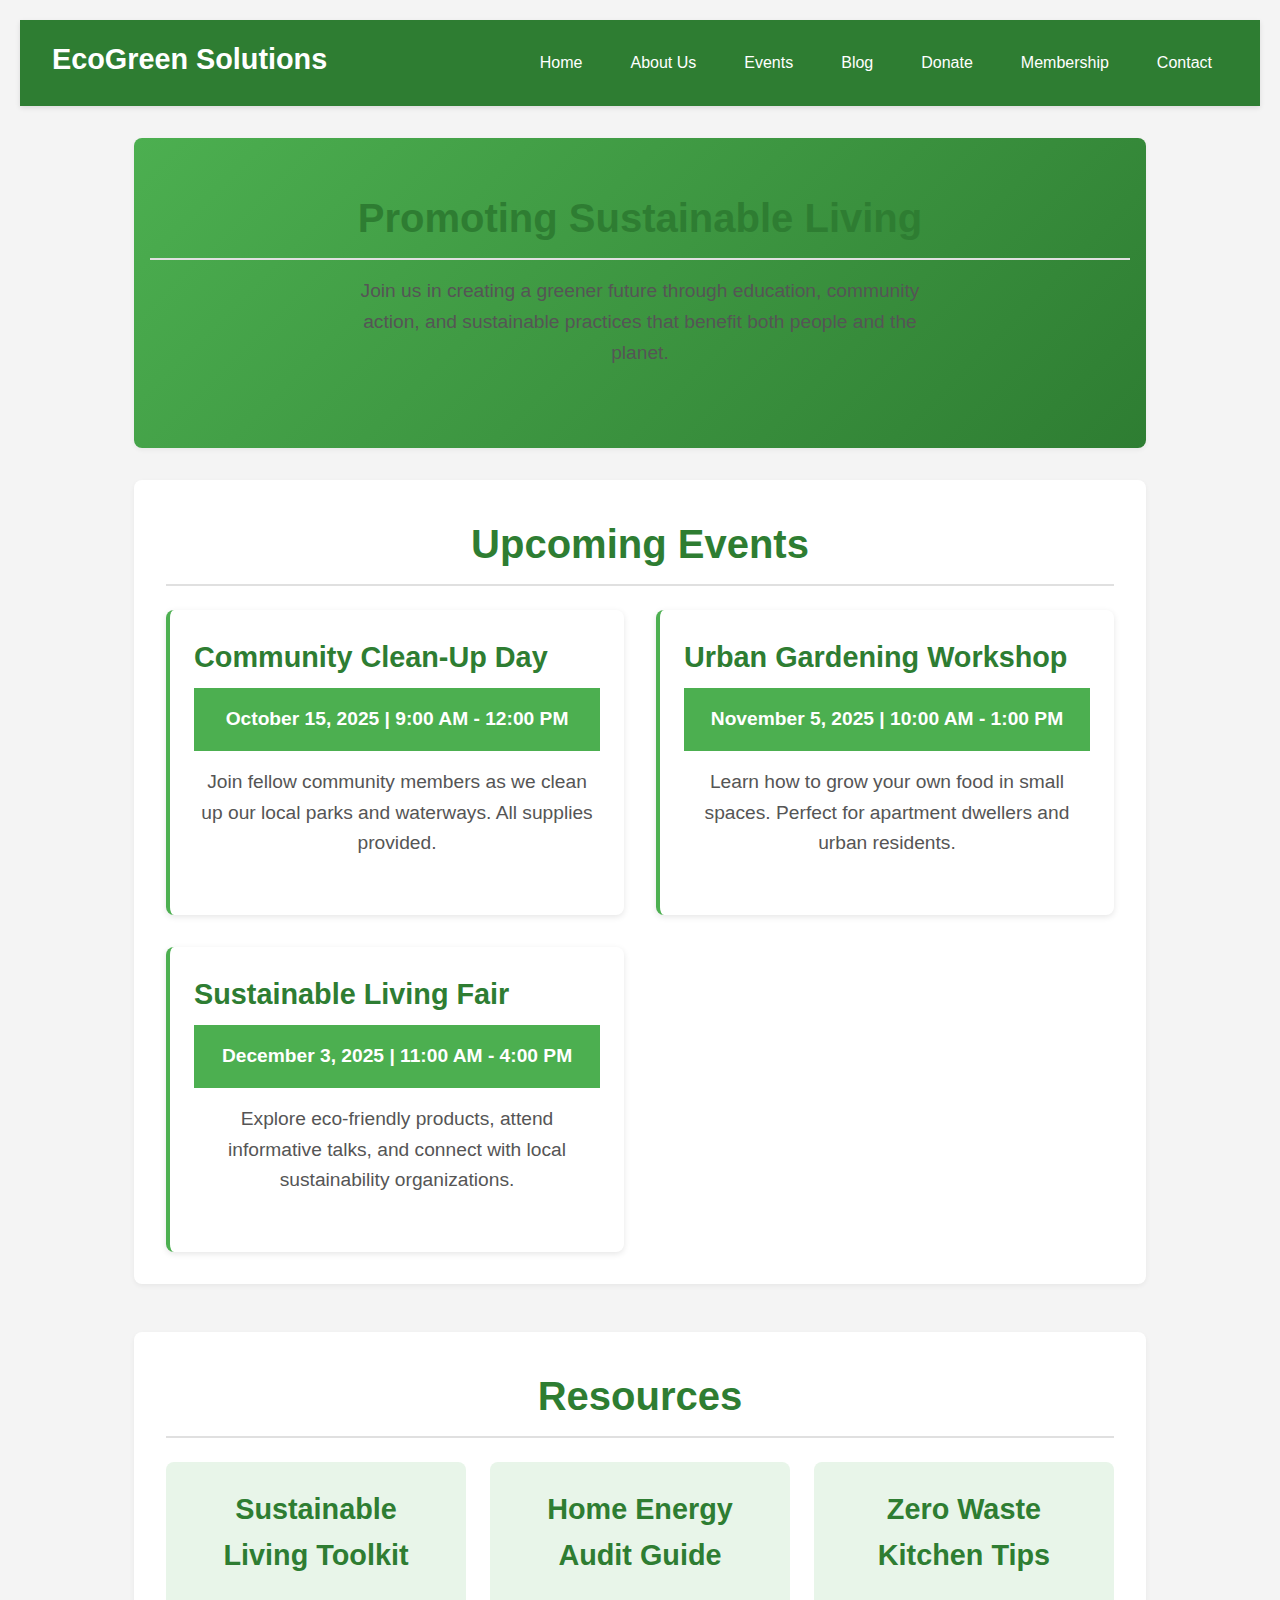
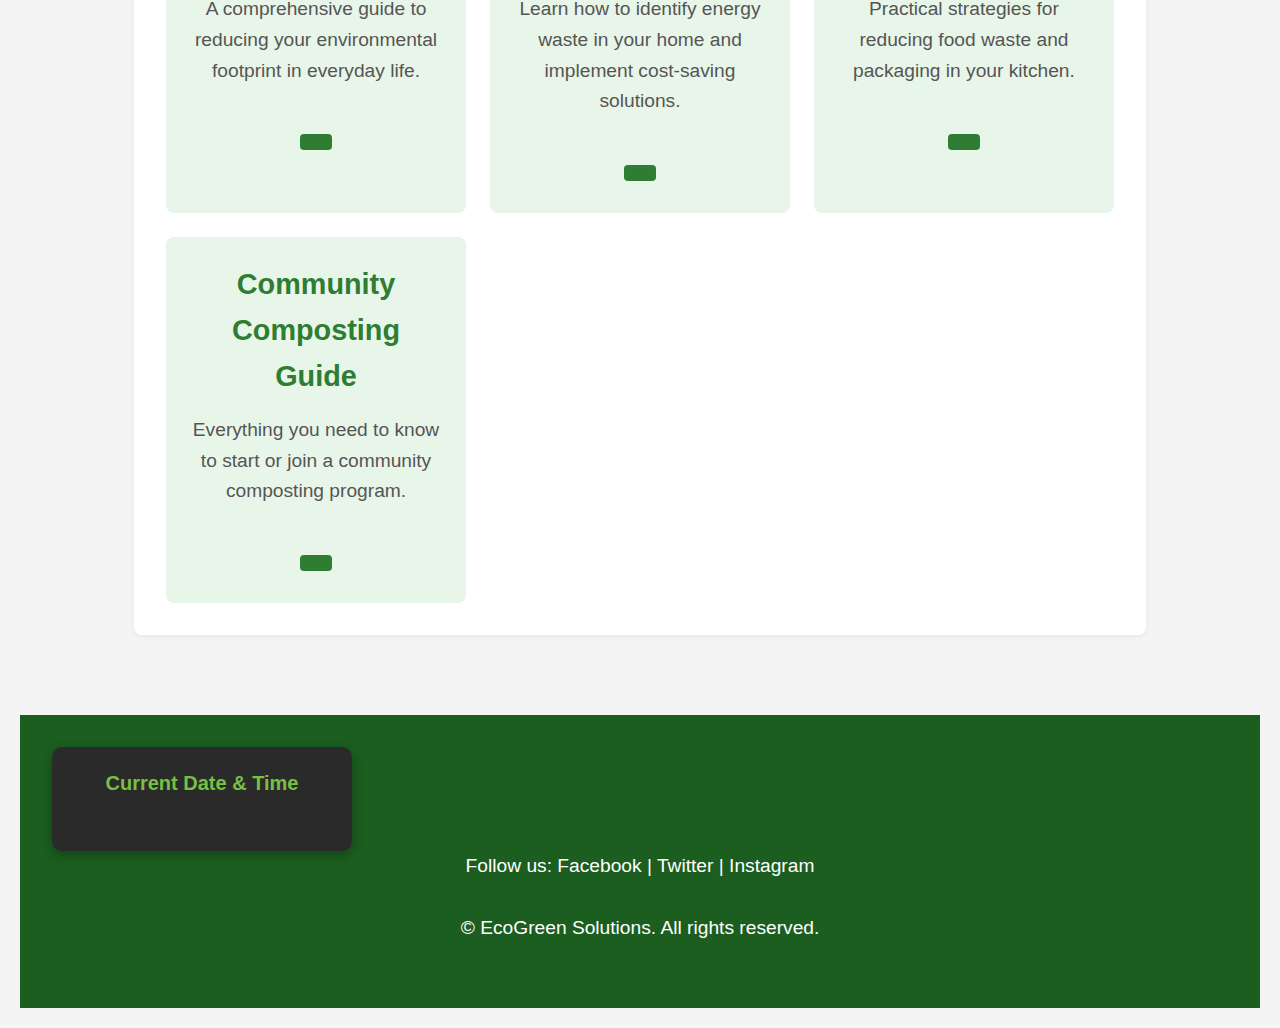
<file: index.html>
<!DOCTYPE html>
<html lang="en">
<head>
<meta charset="UTF-8">
<meta name="viewport" content="width=device-width, initial-scale=1.0">
<meta name="description" content="EcoGreen Solutions is dedicated to driving environmental sustainability and fostering community action.">
<meta name="keywords" content="EcoGreen, sustainability, environment, green energy, community, donate, membership">
<meta name="author" content="EcoGreen Solutions">
<title>EcoGreen Solutions </title>
<link rel="stylesheet" href="./css/style.css">
</head>
<body>
<header class="header">
    <h1>EcoGreen Solutions</h1>
                <nav class="nav-menu">
                <a href="index.html">Home</a>
                <a href="/pages/about.html">About Us</a>
                <a href="./page/events.html">Events</a>
                <a href="./page/blog.html">Blog</a>
                <a href="./page/donate.html">Donate</a>
                <a href="./page/membership.html">Membership</a>
                <a href="./page/contact.html">Contact</a>
</nav>
</header>
    
    <main>    
        <section class="hero">
            <h2>Promoting Sustainable Living</h2>
            <p>Join us in creating a greener future through education, community action, and sustainable practices that benefit both people and the planet.</p>
          
        </section>
        
        <section class="events">
            <h2>Upcoming Events</h2>
            <div class="event-list">
                <div class="event-card">
                    <h3>Community Clean-Up Day</h3>
                    <p class="event-date">October 15, 2025 | 9:00 AM - 12:00 PM</p>
                    <p>Join fellow community members as we clean up our local parks and waterways. All supplies provided.</p>
                </div>
                <div class="event-card">
                    <h3>Urban Gardening Workshop</h3>
                    <p class="event-date">November 5, 2025 | 10:00 AM - 1:00 PM</p>
                    <p>Learn how to grow your own food in small spaces. Perfect for apartment dwellers and urban residents.</p>
                </div>
                <div class="event-card">
                    <h3>Sustainable Living Fair</h3>
                    <p class="event-date">December 3, 2025 | 11:00 AM - 4:00 PM</p>
                    <p>Explore eco-friendly products, attend informative talks, and connect with local sustainability organizations.</p>
                </div>
            </div>
        </section>
        
        <section class="resources">
            <h2>Resources</h2>
            <div class="resource-list">
                <div class="resource-card">
                    <h3>Sustainable Living Toolkit</h3>
                    <p>A comprehensive guide to reducing your environmental footprint in everyday life.</p>
                    <a href="" class="resource-link"></a>
                </div>
                <div class="resource-card">
                    <h3>Home Energy Audit Guide</h3>
                    <p>Learn how to identify energy waste in your home and implement cost-saving solutions.</p>
                    <a href="#" class="resource-link"></a>
                </div>
                <div class="resource-card">
                    <h3>Zero Waste Kitchen Tips</h3>
                    <p>Practical strategies for reducing food waste and packaging in your kitchen.</p>
                    <a href="#" class="resource-link"></a>
                </div>
                <div class="resource-card">
                    <h3>Community Composting Guide</h3>
                    <p>Everything you need to know to start or join a community composting program.</p>
                    <a href="#" class="resource-link"></a>
                </div>
            </div>
        </section>

    </main>
    
<footer class="footer">
            <div class="contact-info">
        <div class="card time-card">
            <h3>Current Date & Time</h3>
            <p id="currentDateTime"></p>
        </div>
    </div>
    <p class="social-links">
        Follow us: 
        <a href="https://facebook.com" target="_blank" rel="noopener noreferrer">Facebook</a> | 
        <a href="https://twitter.com" target="_blank" rel="noopener noreferrer">Twitter</a> | 
        <a href="https://instagram.com" target="_blank" rel="noopener noreferrer">Instagram</a>
    </p>

    <p class="copyright">
        &copy; <span id="currentYear"></span> EcoGreen Solutions. All rights reserved.
    </p>
</footer>

    <script>

        // Tier selection functionality
        document.querySelectorAll('.tier-button').forEach(button => {
            button.addEventListener('click', function() {
                const tierCard = this.closest('.tier-card');
                const tierName = tierCard.querySelector('.tier-name').textContent;
                
                // Set the membership level in the form
                document.getElementById('membership-level').value = tierName.toLowerCase();
                
                // Scroll to the membership form
                document.querySelector('.membership-form-container').scrollIntoView({
                    behavior: 'smooth'
                });
            });
        });
        
        // FAQ toggle functionality
        document.querySelectorAll('.faq-question').forEach(question => {
            question.addEventListener('click', () => {
                const item = question.parentElement;
                item.classList.toggle('active');
                
                // Change the plus/minus icon
                const icon = question.querySelector('span');
                icon.textContent = item.classList.contains('active') ? '−' : '+';
            });
        });
        
        // Membership form submission
        document.querySelector('.membership-form').addEventListener('submit', function(e) {
            e.preventDefault();
            
            const name = document.getElementById('name').value;
            const email = document.getElementById('email').value;
            const level = document.getElementById('membership-level').options[document.getElementById('membership-level').selectedIndex].text;
            
            alert(`Thank you, ${name}! Your ${level} membership application has been received. A confirmation has been sent to ${email}.`);
            
            // Reset the form
            this.reset();
        });


        document.getElementByld('currentYear').txtContent= new Data().getFullYear();

    // Function to update current date and time
function updateDateTime() {
    const currentDateTime = document.getElementById("currentDateTime");
    const currentYear = document.getElementById("currentYear");
    
    const now = new Date();
    const formattedDate = now.toLocaleDateString();  // Format the date
    const formattedTime = now.toLocaleTimeString();  // Format the time
    const year = now.getFullYear();  // Get the current year
    
    // Set the content
    currentDateTime.textContent = formattedDate + " " + formattedTime;  // Combine date and time
    currentYear.textContent = year;
}

// Ensure the script runs after the DOM is loaded
document.addEventListener("DOMContentLoaded", function() {
    updateDateTime();  // Update date and time on page load
    setInterval(updateDateTime, 60000);  // Update every 60 seconds (1 minute)
});
    </script>
</body>
</html>
</file>
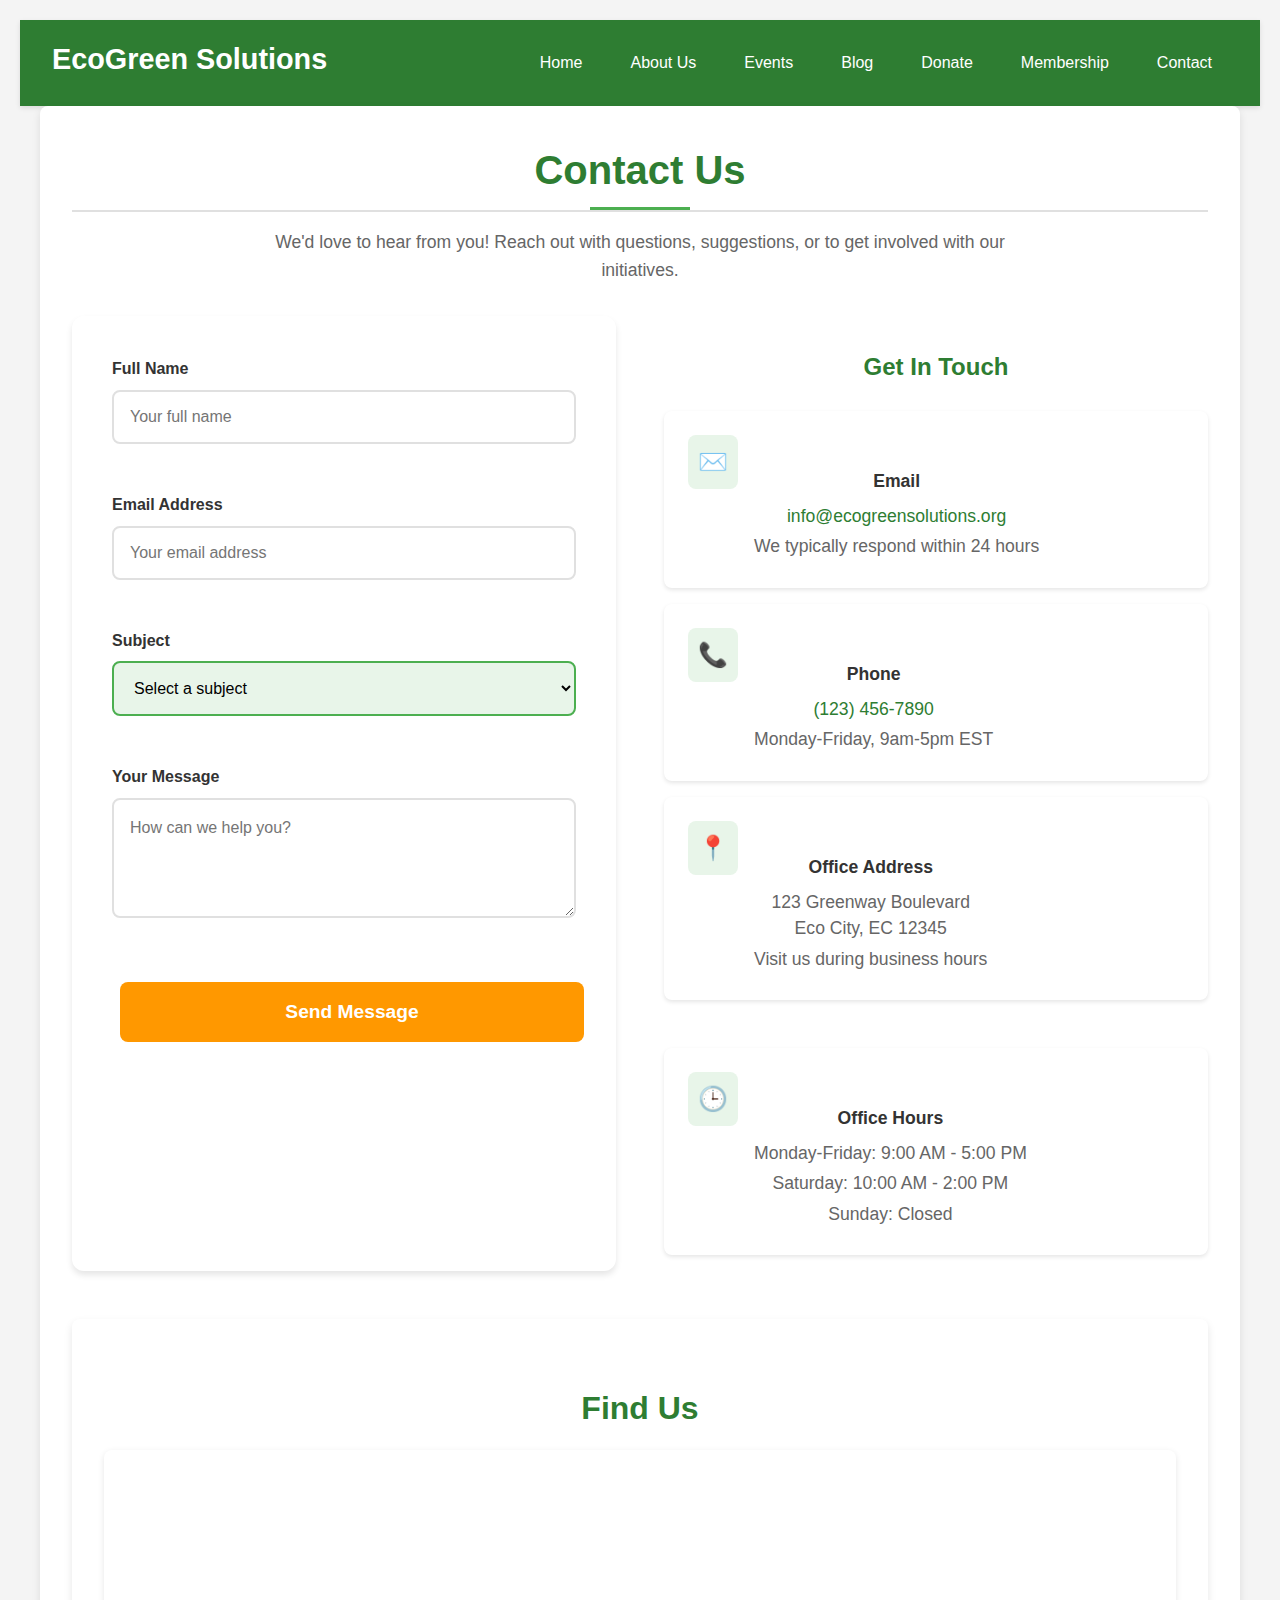
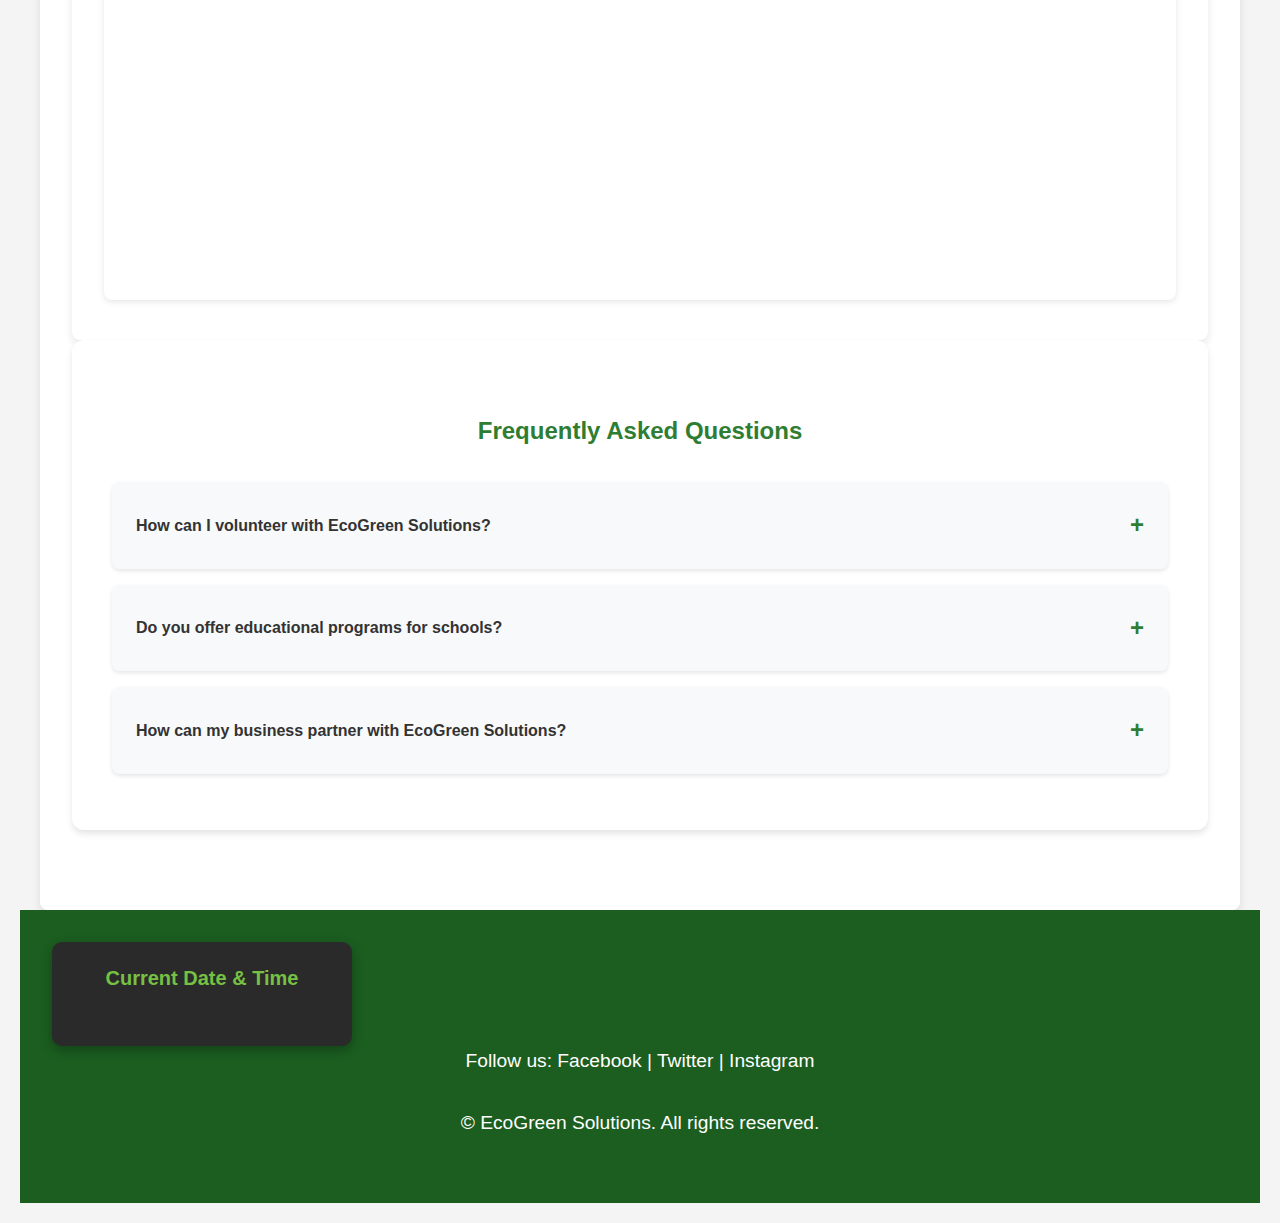
<file: pages/contact.html>
<!DOCTYPE html>
<html lang="en">
<head>
    <meta charset="UTF-8">
    <meta name="viewport" content="width=device-width, initial-scale=1.0">
    <meta name="description" content="EcoGreen Solutions is dedicated to driving environmental sustainability and fostering community action.">
    <meta name="keywords" content="EcoGreen, sustainability, environment, green energy, community, donate, membership">
    <meta name="author" content="EcoGreen Solutions">
    <title>EcoGreen Solutions </title>
    <link rel="stylesheet" href="/css/style.css">
<body>
    <header class="header">
        <h1>EcoGreen Solutions</h1>
        <nav class="nav-menu">
            <a href="../index.html">Home</a>
            <a href="about.html">About Us</a>
            <a href="events.html">Events</a>
            <a href="blog.html">Blog</a>
            <a href="donate.html">Donate</a>
            <a href="membership.html">Membership</a>
            <a href="contact.html">Contact</a>
        </nav>
    </header>

    <section class="content">
        <h2>Contact Us</h2>
        <p style="text-align: center; margin-bottom: 2rem;">We'd love to hear from you! Reach out with questions, suggestions, or to get involved with our initiatives.</p>
        
        <div class="contact-container">
            <div class="contact-form">
                <form id="contactForm">
                    <div class="form-group">
                        <label for="name">Full Name</label>
                        <input type="text" id="name" placeholder="Your full name">
                    </div>
                    
                    <div class="form-group">
                        <label for="email">Email Address</label>
                        <input type="email" id="email" placeholder="Your email address" >
                    </div>
                    
                    <div class="form-group">
                        <label for="subject">Subject</label>
                        <select id="subject">
                            <option value="" disabled selected>Select a subject</option>
                            <option value="general">General Inquiry</option>
                            <option value="volunteer">Volunteer Opportunities</option>
                            <option value="partnership">Partnership</option>
                            <option value="donation">Donation Questions</option>
                            <option value="event">Event Information</option>
                            <option value="other">Other</option>
                        </select>
                    </div>
                    
                    <div class="form-group">
                        <label for="message">Your Message</label>
                        <textarea id="message" placeholder="How can we help you?"></textarea>
                    </div>
                    
                    <button type="submit" class="cta-button">Send Message</button>
                </form>
            </div>
            
            <div class="contact-info">
                <div class="contact-details">
                    <h3 style="color: #2e7d32; margin-bottom: 1.5rem;">Get In Touch</h3>
                    
                    <div class="contact-item">
                        <div class="contact-icon">✉️</div>
                        <div class="contact-text">
                            <h3>Email</h3>
                            <p><a href="mailto:#">info@ecogreensolutions.org</a></p>
                            <p>We typically respond within 24 hours</p>
                        </div>
                    </div>
                    
                    <div class="contact-item">
                        <div class="contact-icon">📞</div>
                        <div class="contact-text">
                            <h3>Phone</h3>
                            <p><a href="tel:+11234567890">(123) 456-7890</a></p>
                            <p>Monday-Friday, 9am-5pm EST</p>
                        </div>
                    </div>
                    
                    <div class="contact-item">
                        <div class="contact-icon">📍</div>
                        <div class="contact-text">
                            <h3>Office Address</h3>
                            <p>123 Greenway Boulevard<br>Eco City, EC 12345</p>
                            <p>Visit us during business hours</p>
                        </div>
                    </div>
                </div>
                
                <div class="contact-item">
                    <div class="contact-icon">🕒</div>
                    <div class="contact-text">
                        <h3>Office Hours</h3>
                        <p>Monday-Friday: 9:00 AM - 5:00 PM</p>
                        <p>Saturday: 10:00 AM - 2:00 PM</p>
                        <p>Sunday: Closed</p>
                    </div>
                </div>
            </div>
        </div>
        
        <div class="map-container">
            <h3 style="color: #2e7d32; margin-bottom: 1rem;">Find Us</h3>
            <iframe src="https://www.google.com/maps/embed?pb=!1m18!1m12!1m3!1d7295.295892265908!2d29.453657077723086!3d-23.90209949628487!2m3!1f0!2f0!3f0!3m2!1i1024!2i768!4f13.1!3m3!1m2!1s0x1ec6d98fd074d72f%3A0x30c077d92a687174!2sLimpopo%20Mall!5e0!3m2!1sen!2sza!4v1763042231819!5m2!1sen!2sza" 
            width="600" 
            height="450" 
            style="border:0;" 
            allowfullscreen="" 
            loading="lazy" 
            referrerpolicy="no-referrer-when-downgrade"></iframe>
        </div>
        
        <div class="faq-section">
            <h3>Frequently Asked Questions</h3>
            
            <div class="faq-item">
                <div class="faq-question">
                    How can I volunteer with EcoGreen Solutions?
                    <span>+</span>
                </div>
                <div class="faq-answer">
                    <p>We have various volunteer opportunities available! You can sign up for specific events through our Events page, join our community clean-up initiatives, or apply for ongoing volunteer positions. Please indicate your interest in volunteering when you contact us.</p>
                </div>
            </div>
            
            <div class="faq-item">
                <div class="faq-question">
                    Do you offer educational programs for schools?
                    <span>+</span>
                </div>
                <div class="faq-answer">
                    <p>Yes! We offer a range of educational programs for K-12 schools, including classroom presentations, field trips to our demonstration gardens, and curriculum resources for teachers. Contact our education coordinator to discuss options for your school.</p>
                </div>
            </div>
            
            <div class="faq-item">
                <div class="faq-question">
                    How can my business partner with EcoGreen Solutions?
                    <span>+</span>
                </div>
                <div class="faq-answer">
                    <p>We welcome corporate partnerships! We offer sponsorship opportunities for events, collaborative sustainability initiatives, and employee volunteer programs. Please select "Partnership" as your subject when contacting us, and our partnership coordinator will follow up.</p>
                </div>
            </div>
        </div>
    </section>

<footer class="footer">
    <div class="contact-info">
        <div class="card time-card">
            <h3>Current Date & Time</h3>
            <p id="currentDateTime"></p>
        </div>
    </div>

    <p class="social-links">
        Follow us: 
        <a href="https://facebook.com" target="_blank" rel="noopener noreferrer">Facebook</a> | 
        <a href="https://twitter.com" target="_blank" rel="noopener noreferrer">Twitter</a> | 
        <a href="https://instagram.com" target="_blank" rel="noopener noreferrer">Instagram</a>
    </p>

    <p class="copyright">
        &copy; <span id="currentYear"></span> EcoGreen Solutions. All rights reserved.
    </p>
</footer>

    <script>

   
   document.getElementById('contactForm').addEventListener('submit', function(event) {
    event.preventDefault();

    const name = document.getElementById('name').value.trim();
    const email = document.getElementById('email').value.trim();
    const subject = document.getElementById('subject').value.trim();
    const message = document.getElementById('message').value.trim();

    if (!name || !email || !subject || !message) {
        alert("Please fill out all fields before submitting.");
        return;
    }

    if (confirm("Are you sure you want to submit the form?")) {
        const mailtoLink = `mailto:your-email@domain.com?subject=${encodeURIComponent(subject)}&body=${encodeURIComponent(`Name: ${name}\nEmail: ${email}\n\nMessage:\n${message}`)}`;
        
        window.location.href = mailtoLink;
        alert("Your email client will open. Please send the email to complete your submission.");
        document.getElementById('contactForm').reset();
    }
});

        // FAQ toggle functionality
        document.querySelectorAll('.faq-question').forEach(question => {
            question.addEventListener('click', () => {
                const item = question.parentElement;
                item.classList.toggle('active');
                
                // Change the plus/minus icon
                const icon = question.querySelector('span');
                icon.textContent = item.classList.contains('active') ? '−' : '+';
            });
        });

        document.getElementByld('currentYear').txtContent= new Data().getFullYear();

        //Display live data and time 

        const dataElement=document.getElementById("current DateTime");
        function updateDateTime() 
        {   const now = new Data();
            dataElement.txtContent = now.toLocalString();
        }

        updateDateTime();
        setInterval(updateDateTime, 1000);

    </script>
</body>
</html>
</file>
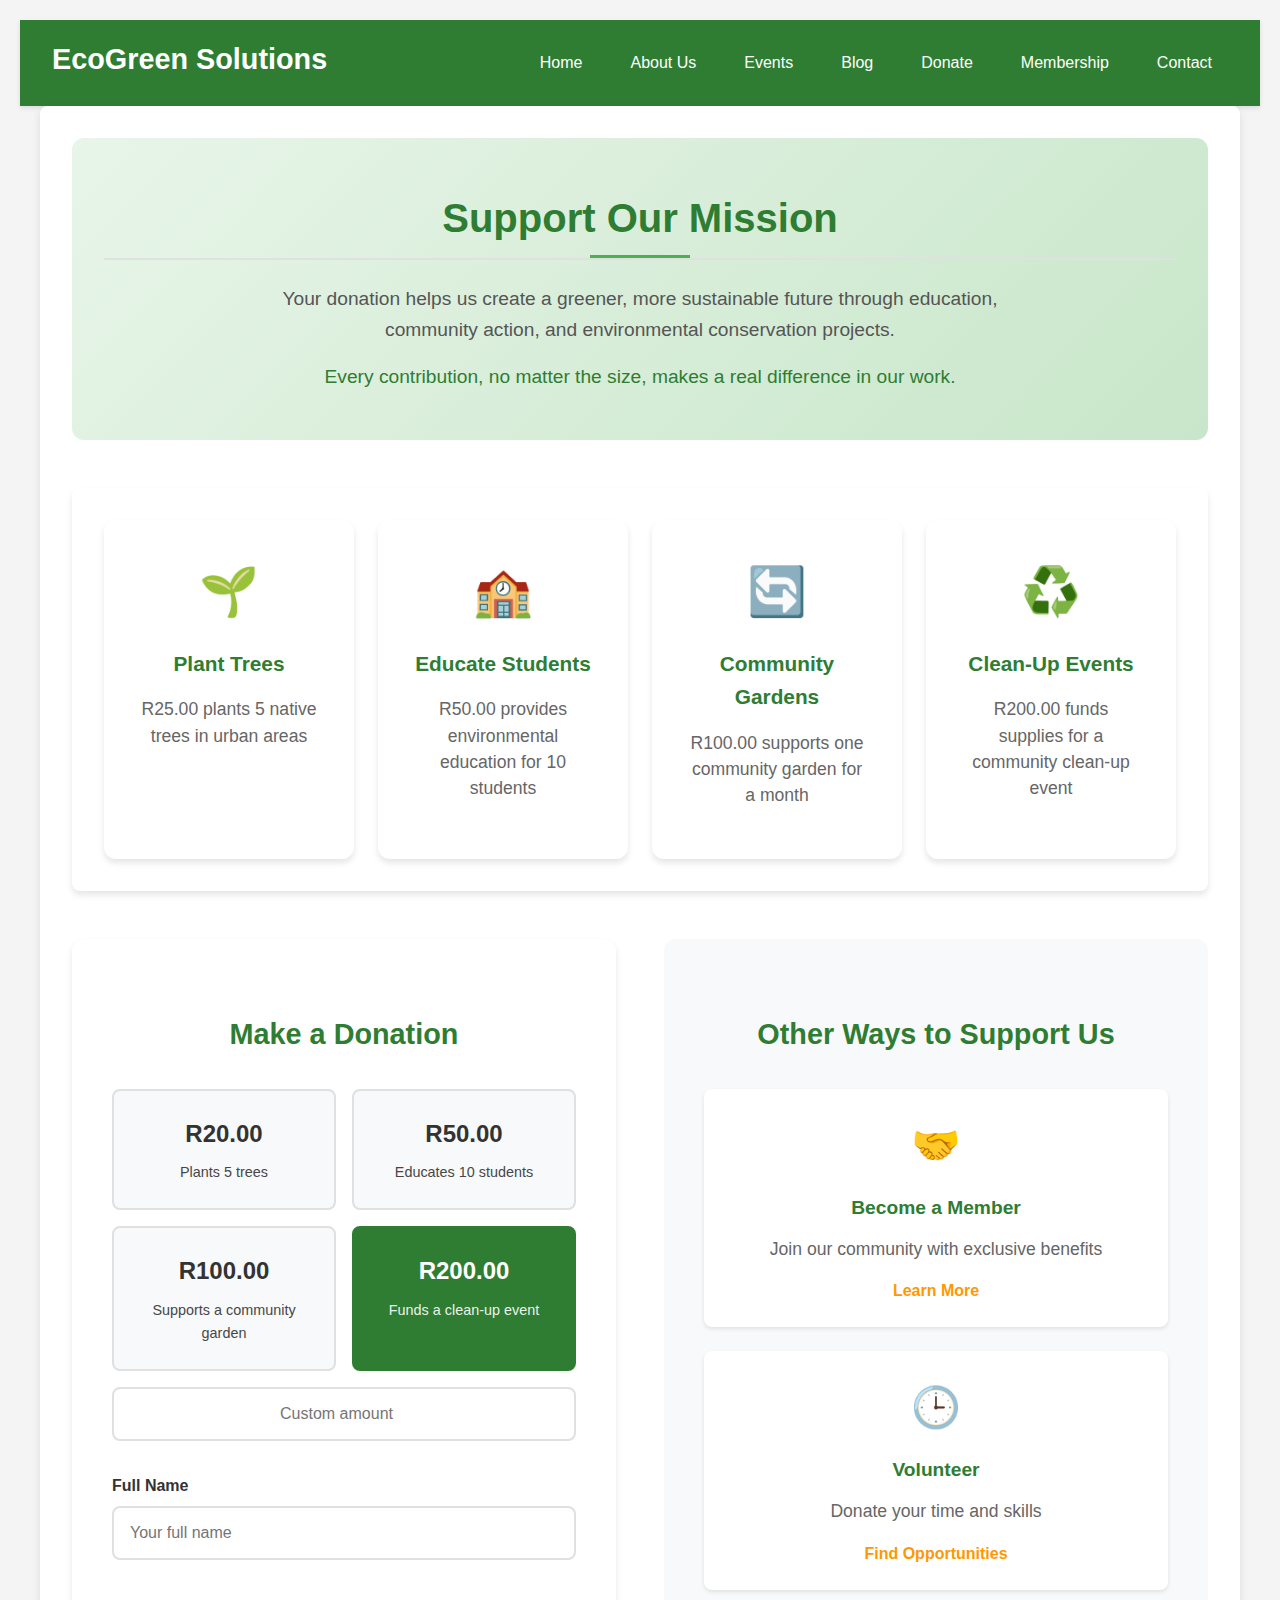
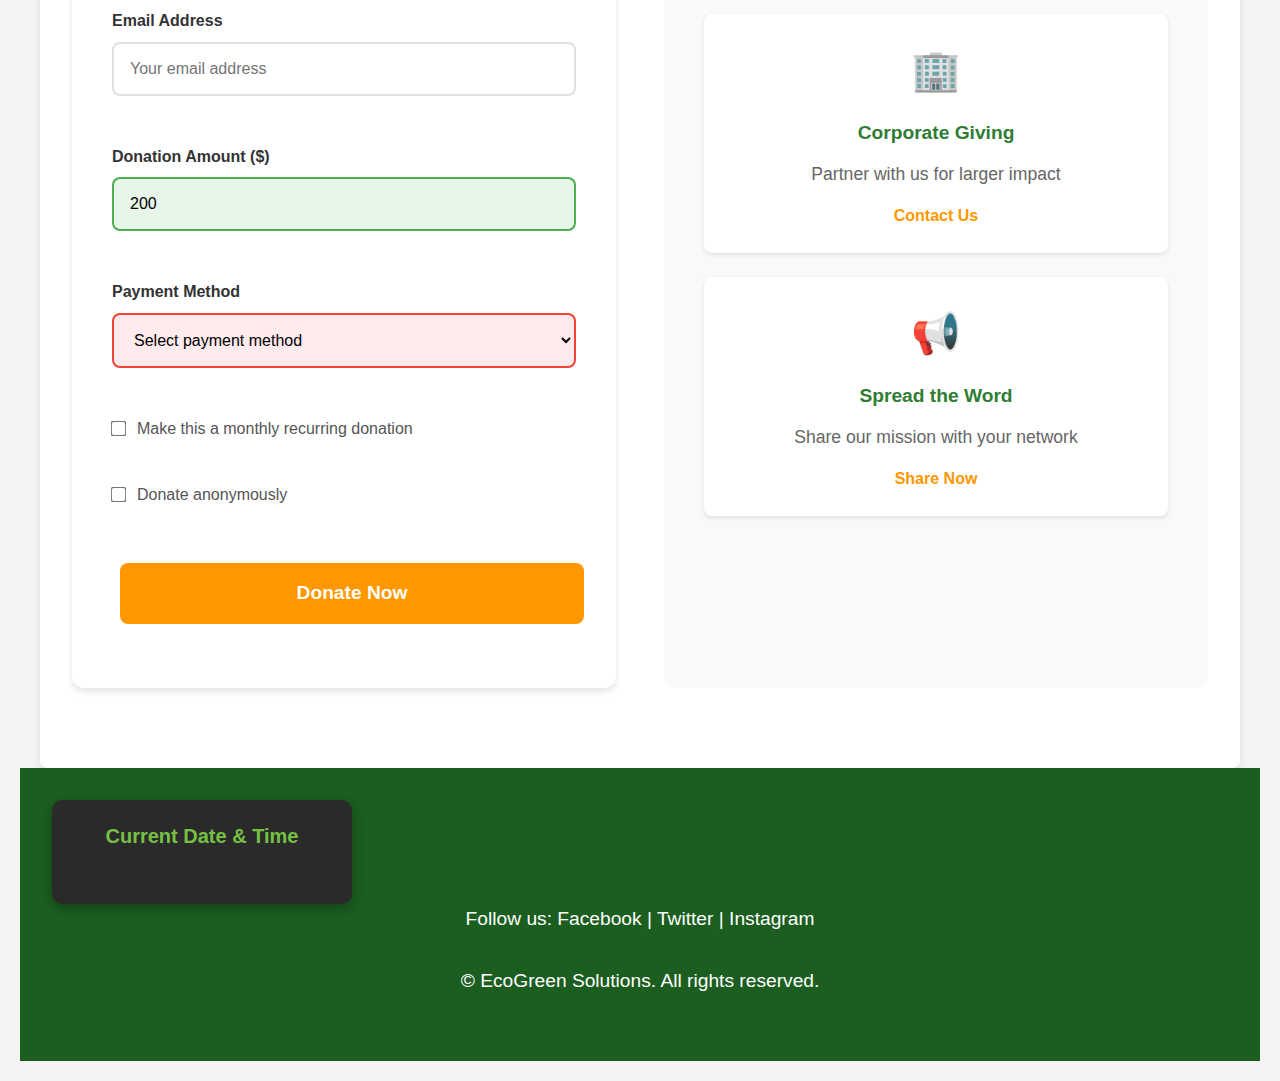
<file: pages/donate.html>
<!DOCTYPE html>
<html lang="en">
<head>
    <meta charset="UTF-8">
    <meta name="viewport" content="width=device-width, initial-scale=1.0">
    <meta name="description" content="EcoGreen Solutions is dedicated to driving environmental sustainability and fostering community action.">
    <meta name="keywords" content="EcoGreen, sustainability, environment, green energy, community, donate, membership">
    <meta name="author" content="EcoGreen Solutions">
    <title>EcoGreen Solutions</title>
    <link rel="stylesheet" href="/css/style.css">
</head>
<body>
    <header class="header">
        <h1>EcoGreen Solutions</h1>
        <nav class="nav-menu">
            <a href="../index.html">Home</a>
            <a href="about.html">About Us</a>
            <a href="events.html">Events</a>
            <a href="blog.html">Blog</a>
            <a href="donate.html">Donate</a>
            <a href="membership.html">Membership</a>
            <a href="contact.html">Contact</a>
        </nav>
    </header>

    <section class="content">
        <div class="donate-hero">
            <h2>Support Our Mission</h2>
            <p>Your donation helps us create a greener, more sustainable future through education, community action, and environmental conservation projects.</p>
            <p>Every contribution, no matter the size, makes a real difference in our work.</p>
        </div>
        
        <div class="impact-section">
            <div class="impact-card">
                <div class="impact-icon">🌱</div>
                <h3>Plant Trees</h3>
                <p>R25.00 plants 5 native trees in urban areas</p>
            </div>
            <div class="impact-card">
                <div class="impact-icon">🏫</div>
                <h3>Educate Students</h3>
                <p>R50.00 provides environmental education for 10 students</p>
            </div>
            <div class="impact-card">
                <div class="impact-icon">🔄</div>
                <h3>Community Gardens</h3>
                <p>R100.00 supports one community garden for a month</p>
            </div>
            <div class="impact-card">
                <div class="impact-icon">♻️</div>
                <h3>Clean-Up Events</h3>
                <p>R200.00 funds supplies for a community clean-up event</p>
            </div>
        </div>
        
        <div class="donation-container">
            <div class="donation-form">
                <h3>Make a Donation</h3>
                
                <div class="donation-options">
                    <div class="donation-option" data-amount="25">
                        <div class="donation-amount">R20.00</div>
                        <div class="donation-impact">Plants 5 trees</div>
                    </div>
                    <div class="donation-option" data-amount="50">
                        <div class="donation-amount">R50.00</div>
                        <div class="donation-impact">Educates 10 students</div>
                    </div>
                    <div class="donation-option" data-amount="100">
                        <div class="donation-amount">R100.00</div>
                        <div class="donation-impact">Supports a community garden</div>
                    </div>
                    <div class="donation-option selected" data-amount="200">
                        <div class="donation-amount">R200.00</div>
                        <div class="donation-impact">Funds a clean-up event</div>
                    </div>
                    <div class="custom-amount">
                        <input type="number" id="customAmount" placeholder="Custom amount">
                    </div>
                </div>
                
                <form id="donationForm">
                    <div class="form-group">
                        <label for="name">Full Name</label>
                        <input type="text" id="name" placeholder="Your full name" required>
                    </div>
                    
                    <div class="form-group">
                        <label for="email">Email Address</label>
                        <input type="email" id="email" placeholder="Your email address" required>
                    </div>
                    
                    <div class="form-group">
                        <label for="amount">Donation Amount ($)</label>
                        <input type="number" id="amount" placeholder="Enter amount" value="200" required>
                    </div>
                    
                    <div class="form-group">
                        <label for="payment">Payment Method</label>
                        <select id="payment" required>
                            <option value="">Select payment method</option>
                            <option value="credit">Credit Card</option>
                            <option value="paypal">PayPal</option>
                            <option value="bank">Bank Transfer</option>
                        </select>
                    </div>
                    
                    <div class="checkbox-group">
                        <input type="checkbox" id="recurring">
                        <label for="recurring">Make this a monthly recurring donation</label>
                    </div>
                    
                    <div class="checkbox-group">
                        <input type="checkbox" id="anonymous">
                        <label for="anonymous">Donate anonymously</label>
                    </div>
                    
                    <button type="submit" class="cta-button">Donate Now</button>
                </form>
            </div>
            
            <div class="other-ways">
                <h3>Other Ways to Support Us</h3>
                <div class="help-options">
                    <div class="help-option">
                        <div class="help-icon">🤝</div>
                        <h4>Become a Member</h4>
                        <p>Join our community with exclusive benefits</p>
                        <a href="membership.html">Learn More</a>
                    </div>
                    <div class="help-option">
                        <div class="help-icon">🕒</div>
                        <h4>Volunteer</h4>
                        <p>Donate your time and skills</p>
                        <a href="events.html">Find Opportunities</a>
                    </div>
                    <div class="help-option">
                        <div class="help-icon">🏢</div>
                        <h4>Corporate Giving</h4>
                        <p>Partner with us for larger impact</p>
                        <a href="contact.html">Contact Us</a>
                    </div>
                    <div class="help-option">
                        <div class="help-icon">📢</div>
                        <h4>Spread the Word</h4>
                        <p>Share our mission with your network</p>
                        <a href="#">Share Now</a>
                    </div>
                </div>
            </div>
        </div>
    </section>

<footer class="footer">
    <div class="contact-info">
        <div class="card time-card">
            <h3>Current Date & Time</h3>
            <p id="currentDateTime"></p>
        </div>
    </div>

    <p class="social-links">
        Follow us: 
        <a href="https://facebook.com" target="_blank" rel="noopener noreferrer">Facebook</a> | 
        <a href="https://twitter.com" target="_blank" rel="noopener noreferrer">Twitter</a> | 
        <a href="https://instagram.com" target="_blank" rel="noopener noreferrer">Instagram</a>
    </p>

    <p class="copyright">
        &copy; <span id="currentYear"></span> EcoGreen Solutions. All rights reserved.
    </p>
</footer>

    <script>
        // Donation option selection
        document.querySelectorAll('.donation-option').forEach(option => {
            option.addEventListener('click', () => {
                // Remove selected class from all options
                document.querySelectorAll('.donation-option').forEach(opt => {
                    opt.classList.remove('selected');
                });
                
                // Add selected class to clicked option
                option.classList.add('selected');
                
                // Update donation amount input
                const amount = option.getAttribute('data-amount');
                document.getElementById('amount').value = amount;
                
                // Clear custom amount if preset is selected
                document.getElementById('customAmount').value = '';
            });
        });
        
        // Custom amount input
        document.getElementById('customAmount').addEventListener('input', function() {
            const customAmount = this.value;
            if (customAmount) {
                // Remove selected class from all preset options
                document.querySelectorAll('.donation-option').forEach(opt => {
                    opt.classList.remove('selected');
                });
                
                // Update donation amount input
                document.getElementById('amount').value = customAmount;
            }
        });
        
        // Form submission
document.getElementById('donationForm').addEventListener('submit', function(e) {
    e.preventDefault();
    
    // Get form values
    const name = document.getElementById('name').value;
    const email = document.getElementById('email').value;
    const amount = parseFloat(document.getElementById('amount').value);  // Parse as float for proper handling
    const payment = document.getElementById('payment').value;
    const recurring = document.getElementById('recurring').checked;
    const anonymous = document.getElementById('anonymous').checked;

    // Basic validation
    if (!name || !email || isNaN(amount) || amount <= 0) {
        alert('Please fill in all fields with valid information.');
        return;  // Prevent submission if validation fails
    }

     // Validate email using a regular expression (basic email format check)
        const emailPattern = /^[a-zA-Z0-9._-]+@[a-zA-Z0-9.-]+\.[a-zA-Z]{2,6}$/;
        if (!emailPattern.test(email)) {
            alert("Please enter a valid email address!"); // Show error message if email is invalid
            return; // Stop form submission
        }

    
    // In a real application, you would process the payment here
    // For this example, we'll just show a thank you message
    const recurringText = recurring ? "monthly recurring " : "";
    const anonymousText = anonymous ? "anonymously " : "";
    
    // Show a thank you message
    alert(`Thank you, ${name}! Your ${recurringText}donation of $${amount.toFixed(2)} has been processed ${anonymousText}via ${payment}. We've sent a confirmation to ${email}.`);
});

            // Reset the form
            document.getElementById('donationForm').reset();
            document.getElementById('amount').value = "200";
            
            // Reset donation options
            document.querySelectorAll('.donation-option').forEach(opt => {
                opt.classList.remove('selected');
            });
            document.querySelector('.donation-option[data-amount="200"]').classList.add('selected');
            document.getElementById('customAmount').value = '';
        
            
        document.getElementByld('currentYear').txtContent= new Data().getFullYear();


        //Display live data and time 

        const dataElement=document.getElementById("current DateTime");
        function updateDateTime() 
        {   const now = new Data();
            dataElement.txtContent = now.toLocalString();
        }

        updateDateTime();
        setInterval(updateDateTime, 1000);


    </script>
</body>
</html>
</file>
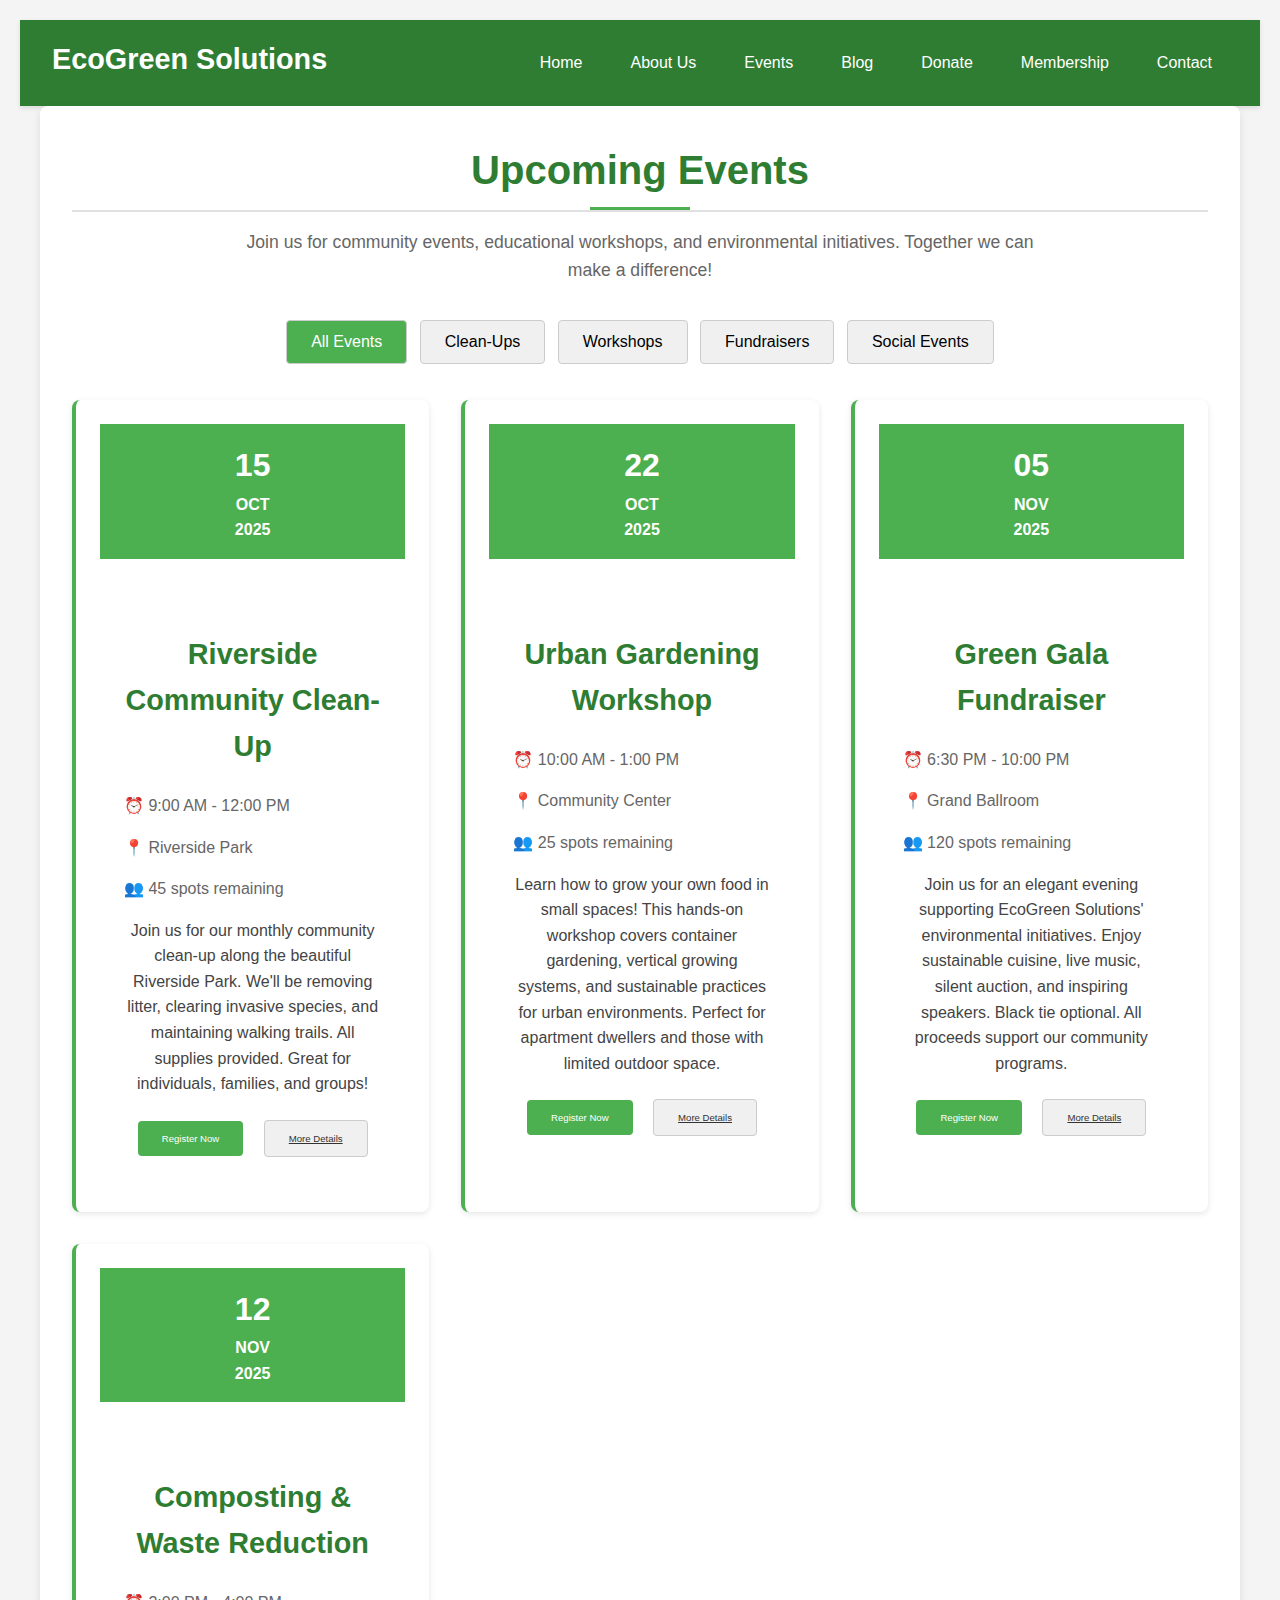
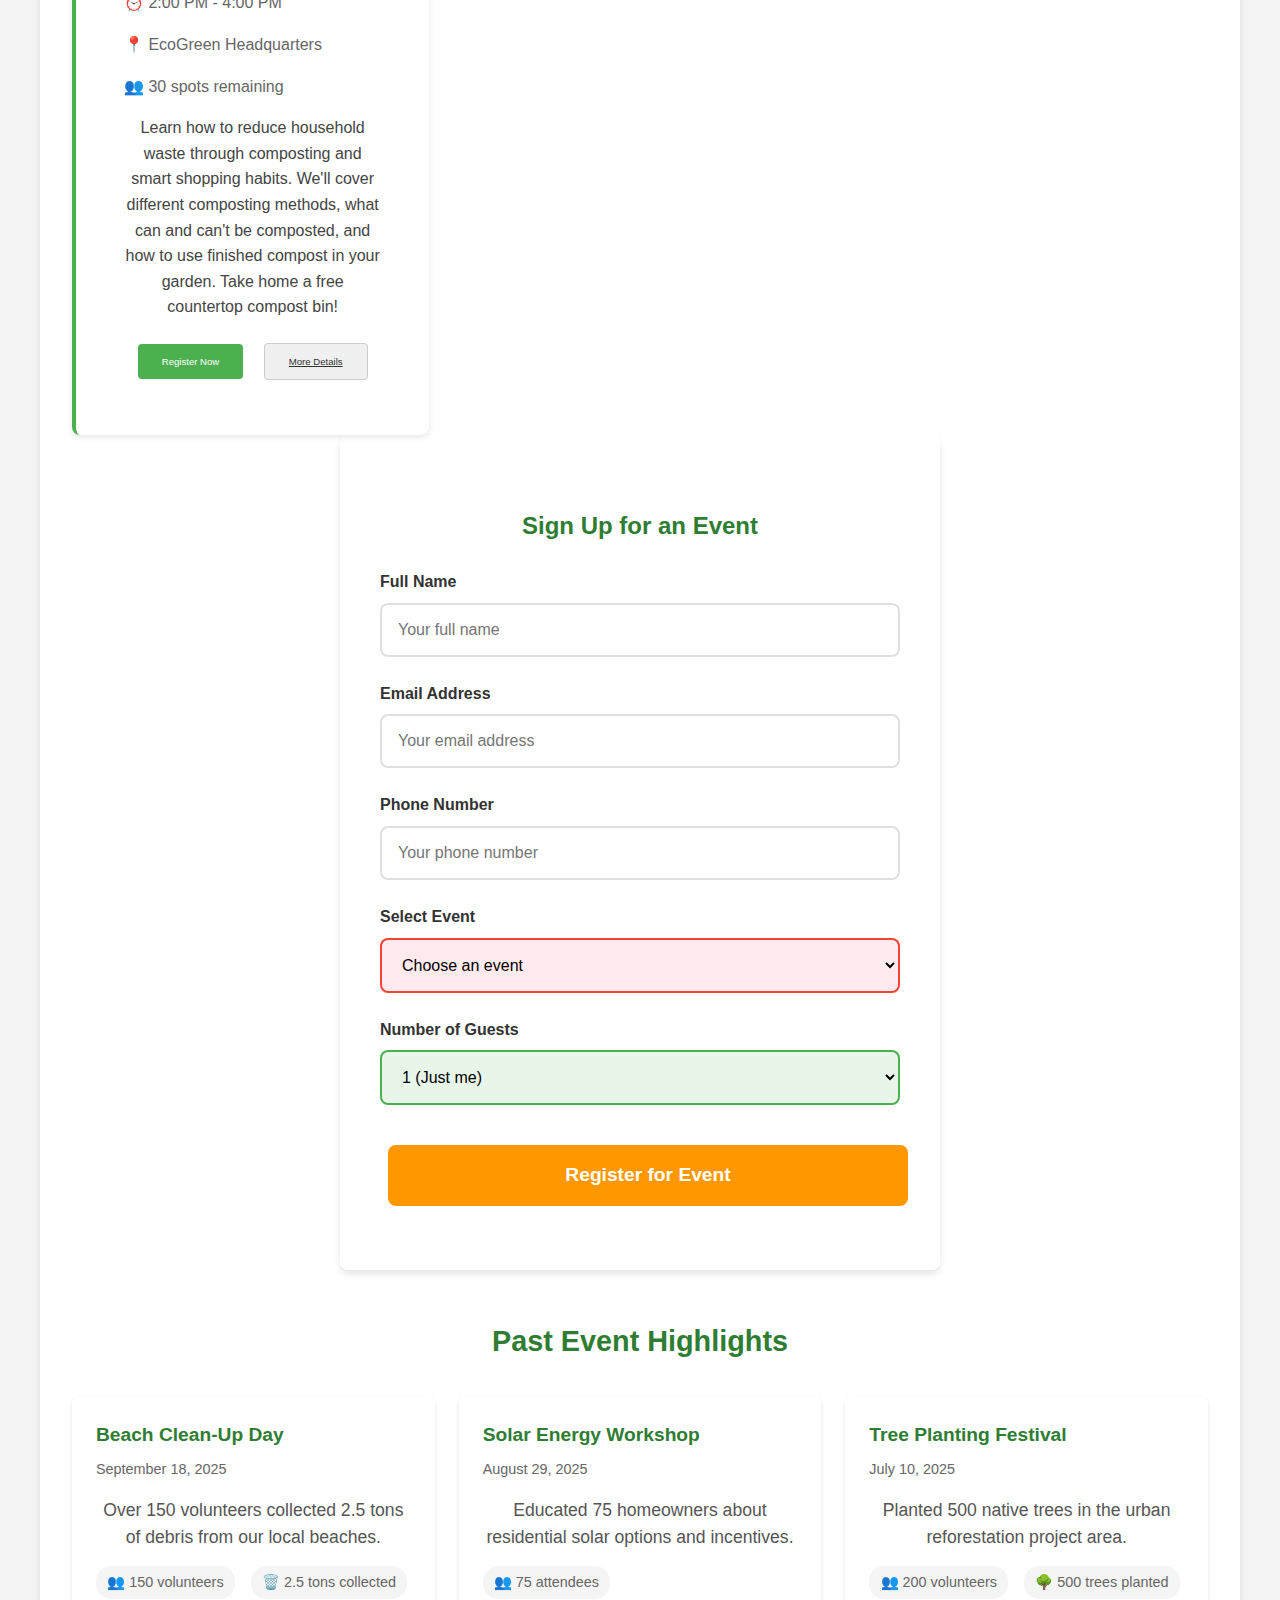
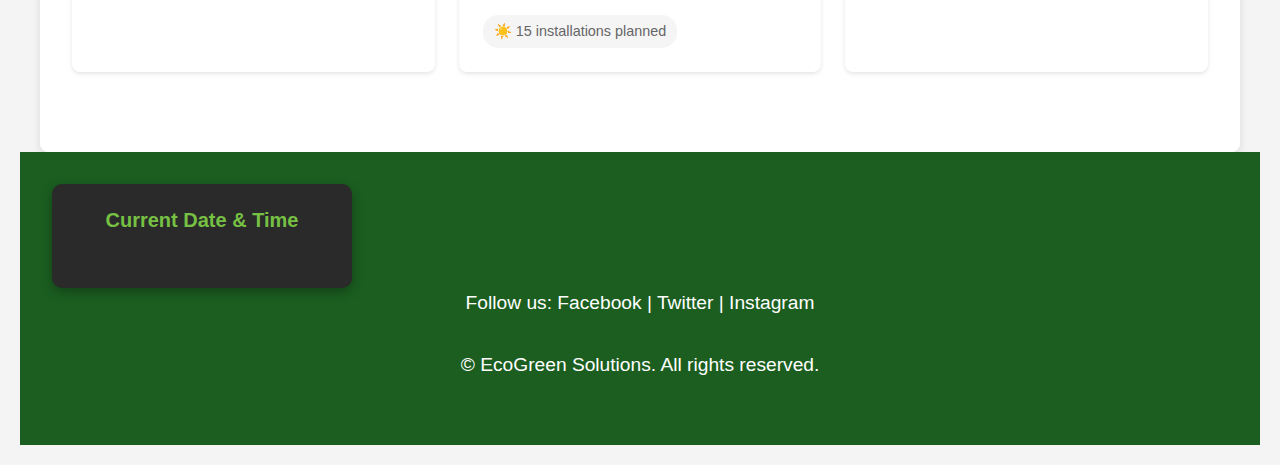
<file: pages/events.html>
<!DOCTYPE html>
<html lang="en">
<head>
    <meta charset="UTF-8">
    <meta name="viewport" content="width=device-width, initial-scale=1.0">
    <meta name="description" content="EcoGreen Solutions is dedicated to driving environmental sustainability and fostering community action.">
    <meta name="keywords" content="EcoGreen, sustainability, environment, green energy, community, donate, membership">
    <meta name="author" content="EcoGreen Solutions">
    <title>EcoGreen Solutions</title>
    <link rel="stylesheet" href="/css/style.css">
</head>
<body>
    <header class="header">
        <h1>EcoGreen Solutions</h1>
        <nav class="nav-menu">
            <a href="../index.html">Home</a>
            <a href="about.html">About Us</a>
            <a href="events.html">Events</a>
            <a href="blog.html">Blog</a>
            <a href="donate.html">Donate</a>
            <a href="membership.html">Membership</a>
            <a href="contact.html">Contact</a>

        </nav>
    </header>

    <section class="content">
        <h2>Upcoming Events</h2>
        <p style="text-align: center; margin-bottom: 2rem;">Join us for community events, educational workshops, and environmental initiatives. Together we can make a difference!</p>
        
        <div class="event-filters">
            <button class="filter-btn active" data-filter="all">All Events</button>
            <button class="filter-btn" data-filter="cleanup">Clean-Ups</button>
            <button class="filter-btn" data-filter="workshop">Workshops</button>
            <button class="filter-btn" data-filter="fundraiser">Fundraisers</button>
            <button class="filter-btn" data-filter="social">Social Events</button>
        </div>
        
        <div class="event-list">
            <div class="event-card" data-category="cleanup">
                <div class="event-date">
                    <div class="event-day">15</div>
                    <div class="event-month">OCT</div>
                    <div class="event-year">2025</div>
                </div>
                <div class="event-details">
                    <h3>Riverside Community Clean-Up</h3>
                    <div class="event-meta">
                        <div class="event-meta-item">⏰ 9:00 AM - 12:00 PM</div>
                        <div class="event-meta-item">📍 Riverside Park</div>
                        <div class="event-meta-item">👥 45 spots remaining</div>
                    </div>
                    <div class="event-description">
                        <p>Join us for our monthly community clean-up along the beautiful Riverside Park. We'll be removing litter, clearing invasive species, and maintaining walking trails. All supplies provided. Great for individuals, families, and groups!</p>
                    </div>
                    <div class="event-actions">
                        <button class="btn btn-primary">Register Now</button>
                        <a href="#" class="btn btn-secondary">More Details</a>
                    </div>
                </div>
            </div>
            
            <div class="event-card" data-category="workshop">
                <div class="event-date">
                    <div class="event-day">22</div>
                    <div class="event-month">OCT</div>
                    <div class="event-year">2025</div>
                </div>
                <div class="event-details">
                    <h3>Urban Gardening Workshop</h3>
                    <div class="event-meta">
                        <div class="event-meta-item">⏰ 10:00 AM - 1:00 PM</div>
                        <div class="event-meta-item">📍 Community Center</div>
                        <div class="event-meta-item">👥 25 spots remaining</div>
                    </div>
                    <div class="event-description">
                        <p>Learn how to grow your own food in small spaces! This hands-on workshop covers container gardening, vertical growing systems, and sustainable practices for urban environments. Perfect for apartment dwellers and those with limited outdoor space.</p>
                    </div>
                    <div class="event-actions">
                        <button class="btn btn-primary">Register Now</button>
                        <a href="#" class="btn btn-secondary">More Details</a>
                    </div>
                </div>
            </div>
            
            <div class="event-card" data-category="fundraiser">
                <div class="event-date">
                    <div class="event-day">05</div>
                    <div class="event-month">NOV</div>
                    <div class="event-year">2025</div>
                </div>
                <div class="event-details">
                    <h3>Green Gala Fundraiser</h3>
                    <div class="event-meta">
                        <div class="event-meta-item">⏰ 6:30 PM - 10:00 PM</div>
                        <div class="event-meta-item">📍 Grand Ballroom</div>
                        <div class="event-meta-item">👥 120 spots remaining</div>
                    </div>
                    <div class="event-description">
                        <p>Join us for an elegant evening supporting EcoGreen Solutions' environmental initiatives. Enjoy sustainable cuisine, live music, silent auction, and inspiring speakers. Black tie optional. All proceeds support our community programs.</p>
                    </div>
                    <div class="event-actions">
                        <button class="btn btn-primary">Register Now</button>
                        <a href="#" class="btn btn-secondary">More Details</a>
                    </div>
                </div>
            </div>
            
            <div class="event-card" data-category="workshop">
                <div class="event-date">
                    <div class="event-day">12</div>
                    <div class="event-month">NOV</div>
                    <div class="event-year">2025</div>
                </div>
                <div class="event-details">
                    <h3>Composting & Waste Reduction</h3>
                    <div class="event-meta">
                        <div class="event-meta-item">⏰ 2:00 PM - 4:00 PM</div>
                        <div class="event-meta-item">📍 EcoGreen Headquarters</div>
                        <div class="event-meta-item">👥 30 spots remaining</div>
                    </div>
                    <div class="event-description">
                        <p>Learn how to reduce household waste through composting and smart shopping habits. We'll cover different composting methods, what can and can't be composted, and how to use finished compost in your garden. Take home a free countertop compost bin!</p>
                    </div>
                    <div class="event-actions">
                        <button class="btn btn-primary">Register Now</button>
                        <a href="#" class="btn btn-secondary">More Details</a>
                    </div>
                </div>
            </div>
        </div>
        
        <div class="event-signup-container">
            <form class="event-signup">
                <h3>Sign Up for an Event</h3>
                <div class="form-group">
                    <label for="name">Full Name</label>
                    <input type="text" id="name" placeholder="Your full name" required>
                </div>
                
                <div class="form-group">
                    <label for="email">Email Address</label>
                    <input type="email" id="email" placeholder="Your email address" required>
                </div>
                
                <div class="form-group">
                    <label for="phone">Phone Number</label>
                    <input type="tel" id="phone" placeholder="Your phone number">
                </div>
                
                <div class="form-group">
                    <label for="event">Select Event</label>
                    <select id="event" required>
                        <option value="">Choose an event</option>
                        <option value="cleanup">Riverside Community Clean-Up - Oct 15</option>
                        <option value="gardening">Urban Gardening Workshop - Oct 22</option>
                        <option value="gala">Green Gala Fundraiser - Nov 5</option>
                        <option value="composting">Composting & Waste Reduction - Nov 12</option>
                    </select>
                </div>
                
                <div class="form-group">
                    <label for="guests">Number of Guests</label>
                    <select id="guests">
                        <option value="1">1 (Just me)</option>
                        <option value="2">2</option>
                        <option value="3">3</option>
                        <option value="4">4</option>
                        <option value="5">5+</option>
                    </select>
                </div>
                
                <button type="submit" class="cta-button">Register for Event</button>
            </form>
        </div>
        
        <div class="past-events">
            <h3>Past Event Highlights</h3>
            <div class="past-events-grid">
                <div class="past-event-card">
                    <h4>Beach Clean-Up Day</h4>
                    <div class="past-event-date">September 18, 2025</div>
                    <p>Over 150 volunteers collected 2.5 tons of debris from our local beaches.</p>
                    <div class="past-event-stats">
                        <div class="stat">👥 150 volunteers</div>
                        <div class="stat">🗑️ 2.5 tons collected</div>
                    </div>
                </div>
                
                <div class="past-event-card">
                    <h4>Solar Energy Workshop</h4>
                    <div class="past-event-date">August 29, 2025</div>
                    <p>Educated 75 homeowners about residential solar options and incentives.</p>
                    <div class="past-event-stats">
                        <div class="stat">👥 75 attendees</div>
                        <div class="stat">☀️ 15 installations planned</div>
                    </div>
                </div>
                
                <div class="past-event-card">
                    <h4>Tree Planting Festival</h4>
                    <div class="past-event-date">July 10, 2025</div>
                    <p>Planted 500 native trees in the urban reforestation project area.</p>
                    <div class="past-event-stats">
                        <div class="stat">👥 200 volunteers</div>
                        <div class="stat">🌳 500 trees planted</div>
                    </div>
                </div>
            </div>
        </div>
    </section>

  <footer class="footer">
    <div class="contact-info">
        <div class="card time-card">
            <h3>Current Date & Time</h3>
            <p id="currentDateTime"></p>
        </div>
    </div>

    <p class="social-links">
        Follow us: 
        <a href="https://facebook.com" target="_blank" rel="noopener noreferrer">Facebook</a> | 
        <a href="https://twitter.com" target="_blank" rel="noopener noreferrer">Twitter</a> | 
        <a href="https://instagram.com" target="_blank" rel="noopener noreferrer">Instagram</a>
    </p>

    <p class="copyright">
        &copy; <span id="currentYear"></span> EcoGreen Solutions. All rights reserved.
    </p>
</footer>

    <script>
       // Event filtering functionality
document.querySelectorAll('.filter-btn').forEach(button => {
    button.addEventListener('click', () => {
        // Remove active class from all buttons
        document.querySelectorAll('.filter-btn').forEach(btn => {
            btn.classList.remove('active');
        });
        
        // Add active class to clicked button
        button.classList.add('active');
        
        const filter = button.getAttribute('data-filter');
        const events = document.querySelectorAll('.event-card');
        
        events.forEach(event => {
            if (filter === 'all' || event.getAttribute('data-category') === filter) {
                event.style.display = 'grid';
            } else {
                event.style.display = 'none';
            }
        });
    });
});

// Event registration buttons
document.querySelectorAll('.btn-primary').forEach(button => {
    if (button.textContent === 'Register Now') {
        button.addEventListener('click', function() {
            const eventCard = this.closest('.event-card');
            const eventTitle = eventCard.querySelector('h3').textContent;
            
            // Set the event in the registration form
            document.getElementById('event').value = eventTitle.toLowerCase().replace(/\s+/g, '-');
            
            // Scroll to the registration form
            document.querySelector('.event-signup-container').scrollIntoView({
                behavior: 'smooth'
            });
        });
    }
});

// Registration form submission
document.querySelector('.event-signup').addEventListener('submit', function(e) {
    e.preventDefault();  // Prevent the form from submitting immediately

    const name = document.getElementById('name').value.trim();
    const email = document.getElementById('email').value.trim();
    const event = document.getElementById('event').options[document.getElementById('event').selectedIndex].text;

    // Check if all required fields are filled
    if (!name || !email || !event) {
        alert("Please fill in all fields!");  // Show error message if any field is empty
        return;  // Stop form submission
    }

    // Validate email using a regular expression (basic email format check)
    const emailPattern = /^[a-zA-Z0-9._-]+@[a-zA-Z0-9.-]+\.[a-zA-Z]{2,6}$/;
    if (!emailPattern.test(email)) {
        alert("Please enter a valid email address!");  // Show error message if email is invalid
        return;  // Stop form submission
    }

    // If validation passes, show the success message
    alert(`Thank you, ${name}! You've been registered for "${event}". A confirmation has been sent to ${email}.`);

    // Reset the form after successful submission
    this.reset();
});


        document.getElementByld('currentYear').txtContent= new Data().getFullYear();

        //Display live data and time 

        const dataElement=document.getElementById("current DateTime");
        function updateDateTime() 
        {   const now = new Data();
            dataElement.txtContent = now.toLocalString();
        }

        updateDateTime();
        setInterval(updateDateTime, 1000);


    </script>
</body>
</html>
</file>
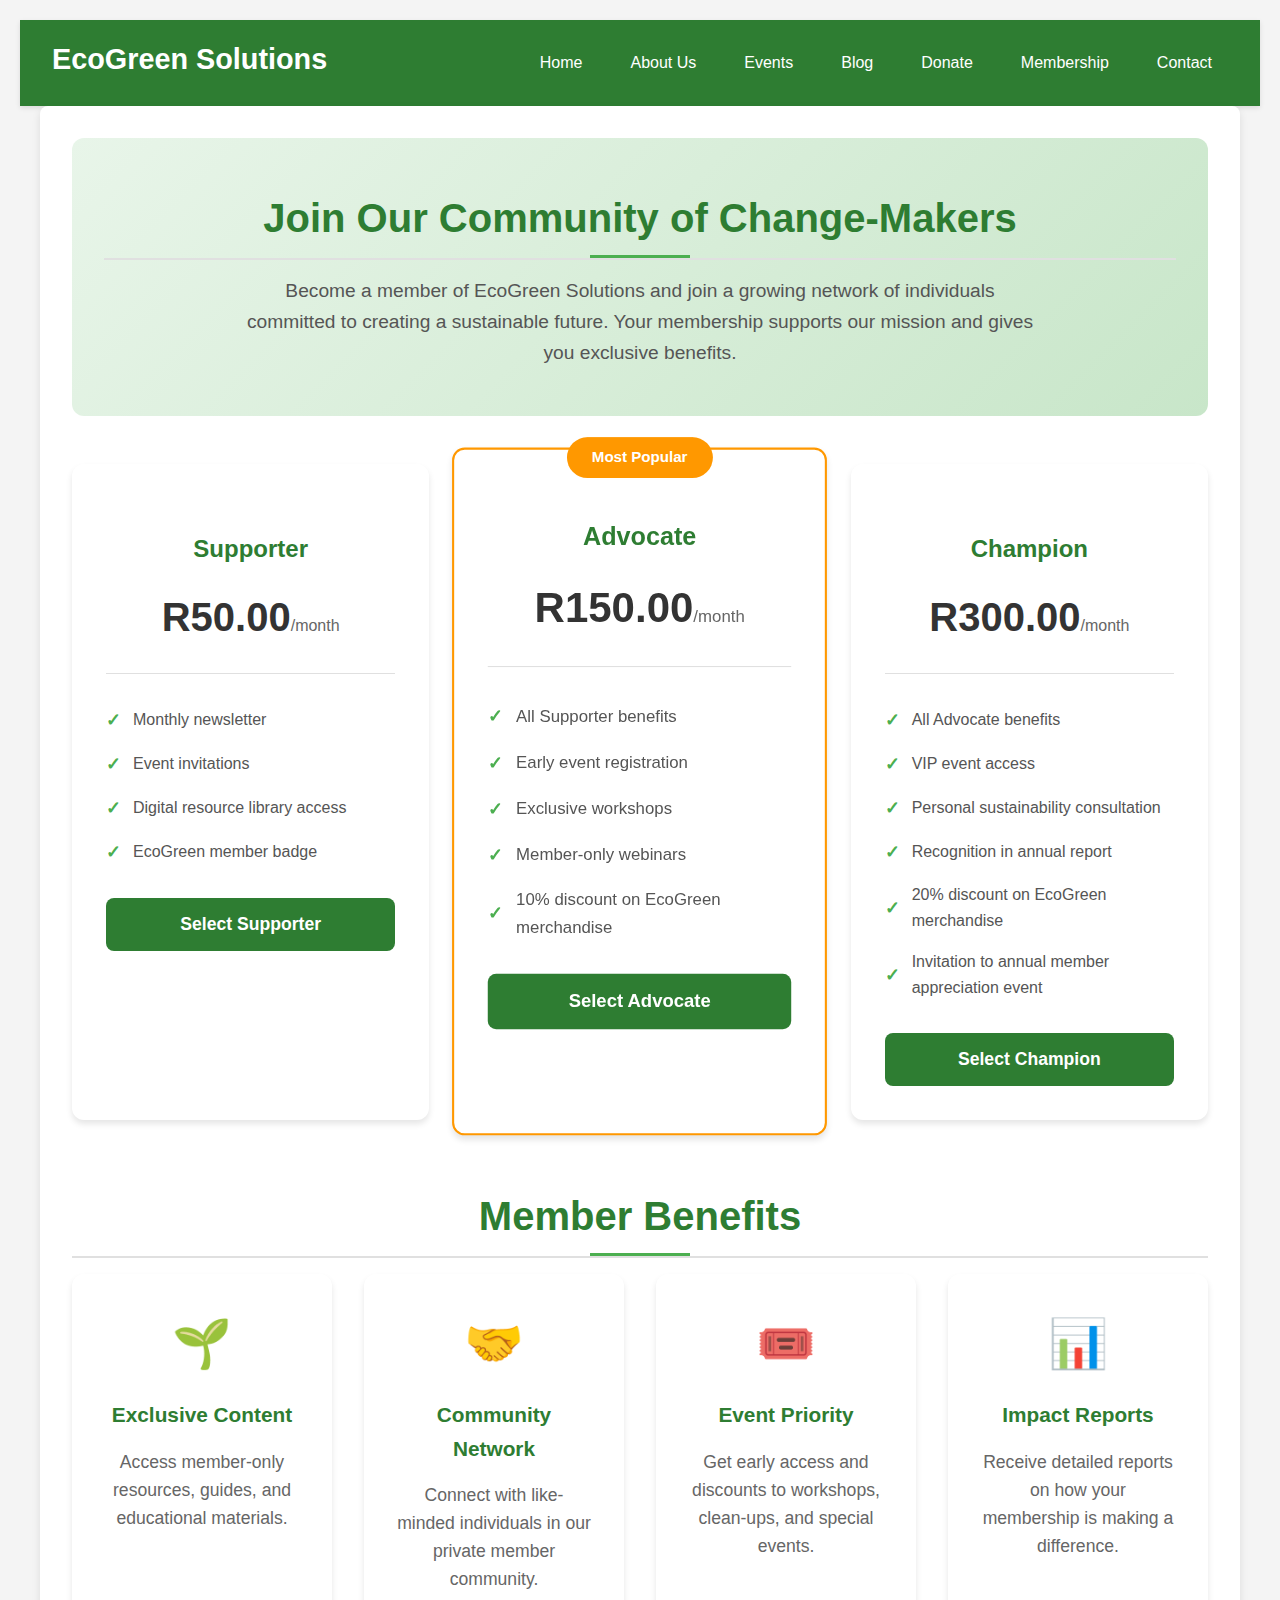
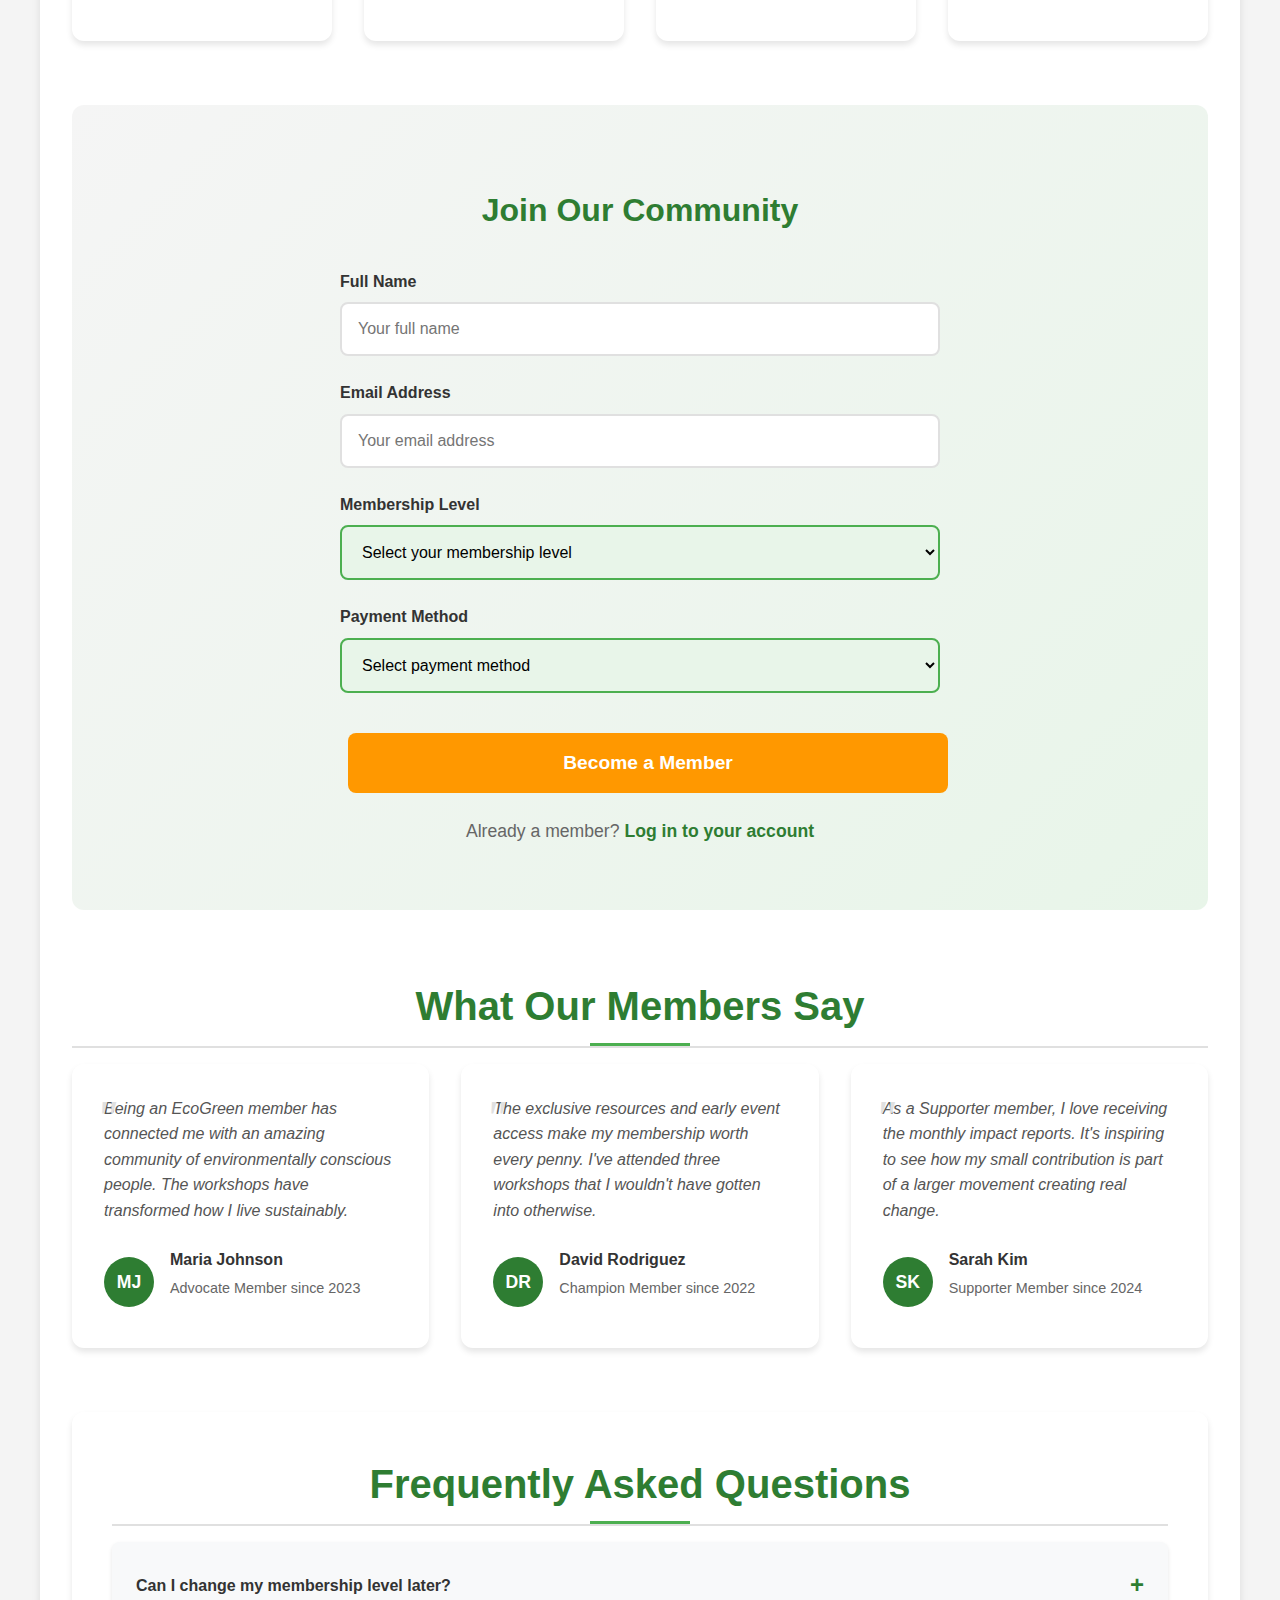
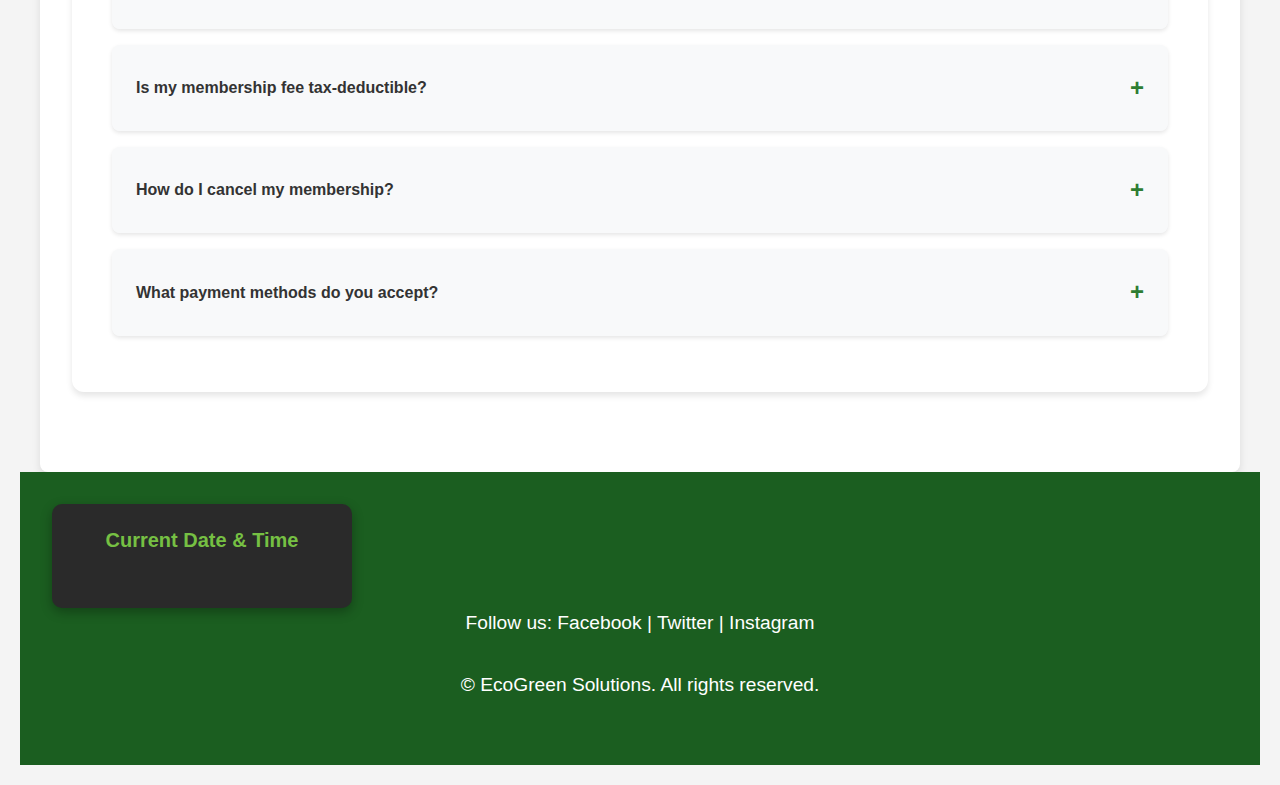
<file: pages/membership.html>
<!DOCTYPE html>
<html lang="en">
<head>
    <meta charset="UTF-8">
    <meta name="viewport" content="width=device-width, initial-scale=1.0">
    <meta name="description" content="EcoGreen Solutions is dedicated to driving environmental sustainability and fostering community action.">
    <meta name="keywords" content="EcoGreen, sustainability, environment, green energy, community, donate, membership">
    <meta name="author" content="EcoGreen Solutions">
    <title>EcoGreen Solutions</title>
    <link rel="stylesheet" href="/css/style.css">
</head>
<body>
    <header class="header">
        <h1>EcoGreen Solutions</h1>
        <nav class="nav-menu">
            <a href="../index.html">Home</a>
            <a href="about.html">About Us</a>
            <a href="events.html">Events</a>
            <a href="blog.html">Blog</a>
            <a href="donate.html">Donate</a>
            <a href="membership.html">Membership</a>
            <a href="contact.html">Contact</a>

        </nav>
    </header>

    <section class="content">
        <div class="membership-hero">
            <h2>Join Our Community of Change-Makers</h2>
            <p>Become a member of EcoGreen Solutions and join a growing network of individuals committed to creating a sustainable future. Your membership supports our mission and gives you exclusive benefits.</p>
        </div>
        
        <div class="membership-tiers">
            <div class="tier-card">
                <div class="tier-header">
                    <h3 class="tier-name">Supporter</h3>
                    <div class="tier-price">R50.00<span class="period">/month</span></div>
                </div>
                <div class="tier-features">
                    <ul>
                        <li><span class="feature-icon">✓</span> Monthly newsletter</li>
                        <li><span class="feature-icon">✓</span> Event invitations</li>
                        <li><span class="feature-icon">✓</span> Digital resource library access</li>
                        <li><span class="feature-icon">✓</span> EcoGreen member badge</li>
                    </ul>
                    <button class="tier-button">Select Supporter</button>
                </div>
            </div>
            
            <div class="tier-card popular">
                <div class="tier-header">
                    <h3 class="tier-name">Advocate</h3>
                    <div class="tier-price">R150.00<span class="period">/month</span></div>
                </div>
                <div class="tier-features">
                    <ul>
                        <li><span class="feature-icon">✓</span> All Supporter benefits</li>
                        <li><span class="feature-icon">✓</span> Early event registration</li>
                        <li><span class="feature-icon">✓</span> Exclusive workshops</li>
                        <li><span class="feature-icon">✓</span> Member-only webinars</li>
                        <li><span class="feature-icon">✓</span> 10% discount on EcoGreen merchandise</li>
                    </ul>
                    <button class="tier-button">Select Advocate</button>
                </div>
            </div>
            
            <div class="tier-card">
                <div class="tier-header">
                    <h3 class="tier-name">Champion</h3>
                    <div class="tier-price">R300.00<span class="period">/month</span></div>
                </div>
                <div class="tier-features">
                    <ul>
                        <li><span class="feature-icon">✓</span> All Advocate benefits</li>
                        <li><span class="feature-icon">✓</span> VIP event access</li>
                        <li><span class="feature-icon">✓</span> Personal sustainability consultation</li>
                        <li><span class="feature-icon">✓</span> Recognition in annual report</li>
                        <li><span class="feature-icon">✓</span> 20% discount on EcoGreen merchandise</li>
                        <li><span class="feature-icon">✓</span> Invitation to annual member appreciation event</li>
                    </ul>
                    <button class="tier-button">Select Champion</button>
                </div>
            </div>
        </div>
        
        <div class="benefits-section">
            <h2>Member Benefits</h2>
            <div class="benefits-grid">
                <div class="benefit-card">
                    <div class="benefit-icon">🌱</div>
                    <h4>Exclusive Content</h4>
                    <p>Access member-only resources, guides, and educational materials.</p>
                </div>
                <div class="benefit-card">
                    <div class="benefit-icon">🤝</div>
                    <h4>Community Network</h4>
                    <p>Connect with like-minded individuals in our private member community.</p>
                </div>
                <div class="benefit-card">
                    <div class="benefit-icon">🎟️</div>
                    <h4>Event Priority</h4>
                    <p>Get early access and discounts to workshops, clean-ups, and special events.</p>
                </div>
                <div class="benefit-card">
                    <div class="benefit-icon">📊</div>
                    <h4>Impact Reports</h4>
                    <p>Receive detailed reports on how your membership is making a difference.</p>
                </div>
            </div>
        </div>
        
        <div class="membership-form-container">
            <form class="membership-form">
                <h3>Join Our Community</h3>
                
                <div class="form-group">
                    <label for="name">Full Name</label>
                    <input type="text" id="name" placeholder="Your full name">
                </div>
                
                <div class="form-group">
                    <label for="email">Email Address</label>
                    <input type="email" id="email" placeholder="Your email address">
                </div>
                
                <div class="form-group">
                    <label for="membership-level">Membership Level</label>
                    <select id="membership-level">
                        <option value="">Select your membership level</option>
                        <option value="supporter">Supporter - R5/month</option>
                        <option value="advocate">Advocate - R15/month</option>
                        <option value="champion">Champion - R30/month</option>
                    </select>
                </div>
                
                <div class="form-group">
                    <label for="payment">Payment Method</label>
                    <select id="payment">
                        <option value="">Select payment method</option>
                        <option value="credit">Credit Card</option>
                        <option value="paypal">PayPal</option>
                        <option value="bank">Bank Transfer</option>
                    </select>
                </div>
                
                <button type="submit" class="cta-button">Become a Member</button>
                
                <div class="login-link">
                    <p>Already a member? <a href="#">Log in to your account</a></p>
                </div>
            </form>
        </div>
        
        <div class="testimonials">
            <h2>What Our Members Say</h2>
            <div class="testimonial-grid">
                <div class="testimonial-card">
                    <div class="testimonial-text">
                        Being an EcoGreen member has connected me with an amazing community of environmentally conscious people. The workshops have transformed how I live sustainably.
                    </div>
                    <div class="testimonial-author">
                        <div class="author-avatar">MJ</div>
                        <div class="author-info">
                            <h4>Maria Johnson</h4>
                            <p>Advocate Member since 2023</p>
                        </div>
                    </div>
                </div>
                
                <div class="testimonial-card">
                    <div class="testimonial-text">
                        The exclusive resources and early event access make my membership worth every penny. I've attended three workshops that I wouldn't have gotten into otherwise.
                    </div>
                    <div class="testimonial-author">
                        <div class="author-avatar">DR</div>
                        <div class="author-info">
                            <h4>David Rodriguez</h4>
                            <p>Champion Member since 2022</p>
                        </div>
                    </div>
                </div>
                
                <div class="testimonial-card">
                    <div class="testimonial-text">
                        As a Supporter member, I love receiving the monthly impact reports. It's inspiring to see how my small contribution is part of a larger movement creating real change.
                    </div>
                    <div class="testimonial-author">
                        <div class="author-avatar">SK</div>
                        <div class="author-info">
                            <h4>Sarah Kim</h4>
                            <p>Supporter Member since 2024</p>
                        </div>
                    </div>
                </div>
            </div>
        </div>
        
        <div class="faq-section">
            <h2>Frequently Asked Questions</h2>
            
            <div class="faq-item">
                <div class="faq-question">
                    Can I change my membership level later?
                    <span>+</span>
                </div>
                <div class="faq-answer">
                    <p>Yes, you can upgrade or downgrade your membership at any time. Changes will take effect at the start of your next billing cycle.</p>
                </div>
            </div>
            
            <div class="faq-item">
                <div class="faq-question">
                    Is my membership fee tax-deductible?
                    <span>+</span>
                </div>
                <div class="faq-answer">
                    <p>EcoGreen Solutions is a registered 501(c)(3) nonprofit organization. Your membership fees are tax-deductible to the extent allowed by law. You will receive a tax receipt for your records.</p>
                </div>
            </div>
            
            <div class="faq-item">
                <div class="faq-question">
                    How do I cancel my membership?
                    <span>+</span>
                </div>
                <div class="faq-answer">
                    <p>You can cancel your membership at any time by logging into your account or contacting our membership team. There are no cancellation fees.</p>
                </div>
            </div>
            
            <div class="faq-item">
                <div class="faq-question">
                    What payment methods do you accept?
                    <span>+</span>
                </div>
                <div class="faq-answer">
                    <p>We accept all major credit cards, PayPal, and bank transfers for membership payments. Your payment information is securely processed and encrypted.</p>
                </div>
            </div>
        </div>
    </section>

<footer class="footer">
    <div class="contact-info">
        <div class="card time-card">
            <h3>Current Date & Time</h3>
            <p id="currentDateTime"></p>
        </div>
    </div>

    <p class="social-links">
        Follow us: 
        <a href="https://facebook.com" target="_blank" rel="noopener noreferrer">Facebook</a> | 
        <a href="https://twitter.com" target="_blank" rel="noopener noreferrer">Twitter</a> | 
        <a href="https://instagram.com" target="_blank" rel="noopener noreferrer">Instagram</a>
    </p>

    <p class="copyright">
        &copy; <span id="currentYear"></span> EcoGreen Solutions. All rights reserved.
    </p>
</footer>

    <script>
        // Tier selection functionality
        document.querySelectorAll('.tier-button').forEach(button => {
            button.addEventListener('click', function() {
                const tierCard = this.closest('.tier-card');
                const tierName = tierCard.querySelector('.tier-name').textContent;
                
                // Set the membership level in the form
                document.getElementById('membership-level').value = tierName.toLowerCase();
                
                // Scroll to the membership form
                document.querySelector('.membership-form-container').scrollIntoView({
                    behavior: 'smooth'
                });
            });
        });
        
        // FAQ toggle functionality
        document.querySelectorAll('.faq-question').forEach(question => {
            question.addEventListener('click', () => {
                const item = question.parentElement;
                item.classList.toggle('active');
                
                // Change the plus/minus icon
                const icon = question.querySelector('span');
                icon.textContent = item.classList.contains('active') ? '−' : '+';
            });
        });

  // Membership form submission
    document.querySelector('.membership-form').addEventListener('submit', function(e) {
        e.preventDefault(); // Prevent the form from submitting immediately

        // Get input values
        const name = document.getElementById('name').value.trim();
        const email = document.getElementById('email').value.trim();
        const level = document.getElementById('membership-level').value;

        // Check if all required fields are filled
        if (!name || !email || !level) {
            alert("Please fill in all fields!");
            return; // Stop the form submission if any field is empty
        }

        // Validate email using a regular expression (basic email format check)
        const emailPattern = /^[a-zA-Z0-9._-]+@[a-zA-Z0-9.-]+\.[a-zA-Z]{2,6}$/;
        if (!emailPattern.test(email)) {
            alert("Please enter a valid email address!"); // Show error message if email is invalid
            return; // Stop form submission
        }

        // If validation passes, show the success message
        const levelText = document.getElementById('membership-level').options[document.getElementById('membership-level').selectedIndex].text;
        alert(`Thank you, ${name}! Your ${levelText} membership application has been received. A confirmation has been sent to ${email}.`);

        // Reset the form after successful submission
        this.reset();
    });

        document.getElementByld('currentYear').txtContent= new Data().getFullYear();

        //Display live data and time 

        const dataElement=document.getElementById("current DateTime");
        function updateDateTime() 
        {   const now = new Data();
            dataElement.txtContent = now.toLocalString();
        }

        updateDateTime();
        setInterval(updateDateTime, 1000);


    </script>
</body>
</html>
</file>
<file: css/style.css>
/* Reset and Base Styles */
        * {
            margin: 0;
            padding: 0;
            box-sizing: border-box;
            font-family: 'Segoe UI', Tahoma, Geneva, Verdana, sans-serif;
        }
        
        body {
            line-height: 1.6;
            color: #333;
            background-color: #f9f9f9;
        }
        
        /* Header Styles */
        .header {
            background-color: #2e7d32;
            color: white;
            padding: 1rem 2rem;
            display: flex;
            justify-content: space-between;
            align-items: center;
            flex-wrap: wrap;
            box-shadow: 0 2px 5px rgba(0,0,0,0.1);
        }
        
        .header h1 {
            font-size: 1.8rem;
            margin-bottom: 0.5rem;
        }
        
        .nav-menu {
            display: flex;
            flex-wrap: wrap;
            gap: 1rem;
        }
        
        .nav-menu a {
            color: white;
            text-decoration: none;
            padding: 0.5rem 1rem;
            border-radius: 4px;
            transition: background-color 0.3s;
        }
        
        .nav-menu a:hover {
            background-color: rgba(255, 255, 255, 0.2);
        }
        
        /* Main Content Styles */
        main {
            padding: 2rem;
            max-width: 1200px;
            margin: 0 auto;
        }
        
        .hero-image {
            width: 100%;
            height: 400px;
            object-fit: cover;
            border-radius: 8px;
            margin-bottom: 2rem;
            box-shadow: 0 4px 8px rgba(0,0,0,0.1);
        }
        
        .hero {
            text-align: center;
            padding: 3rem 1rem;
            background: linear-gradient(135deg, #4caf50, #2e7d32);
            color: white;
            border-radius: 8px;
            margin-bottom: 2rem;
        }
        
        .hero h2 {
            font-size: 2.5rem;
            margin-bottom: 1rem;
        }
        
        .hero p {
            font-size: 1.2rem;
            margin-bottom: 2rem;
            max-width: 600px;
            margin-left: auto;
            margin-right: auto;
        }
        
        .cta-button {
            display: inline-block;
            background-color: #ff9800;
            color: white;
            padding: 0.8rem 1.5rem;
            text-decoration: none;
            border-radius: 4px;
            font-weight: bold;
            margin: 0 0.5rem;
            transition: background-color 0.3s, transform 0.2s;
        }
        
        .cta-button:hover {
            background-color: #f57c00;
            transform: translateY(-2px);
        }
        
        /* Section Styles */
        section {
            margin-bottom: 3rem;
            padding: 2rem;
            background-color: white;
            border-radius: 8px;
            box-shadow: 0 2px 5px rgba(0,0,0,0.05);
        }
        
        section h2 {
            color: #2e7d32;
            margin-bottom: 1.5rem;
            padding-bottom: 0.5rem;
            border-bottom: 2px solid #e0e0e0;
        }
        
        /* Events Section */
        .event-list {
            display: grid;
            grid-template-columns: repeat(auto-fill, minmax(300px, 1fr));
            gap: 1.5rem;
        }
        
        .event-card {
            background-color: #f1f8e9;
            border-left: 4px solid #4caf50;
            padding: 1.5rem;
            border-radius: 4px;
        }
        
        .event-card h3 {
            color: #2e7d32;
            margin-bottom: 0.5rem;
        }
        
        .event-date {
            color: #757575;
            font-weight: bold;
            margin-bottom: 1rem;
        }
        
        /* Resources Section */
        .resource-list {
            display: grid;
            grid-template-columns: repeat(auto-fill, minmax(250px, 1fr));
            gap: 1.5rem;
        }
        
        .resource-card {
            background-color: #e8f5e9;
            padding: 1.5rem;
            border-radius: 8px;
            text-align: center;
            transition: transform 0.3s;
        }
        
        .resource-card:hover {
            transform: translateY(-5px);
        }
        
        .resource-card h3 {
            color: #2e7d32;
            margin-bottom: 1rem;
        }
        
        .resource-link {
            display: inline-block;
            background-color: #2e7d32;
            color: white;
            padding: 0.5rem 1rem;
            text-decoration: none;
            border-radius: 4px;
            margin-top: 1rem;
        }
        
        /* Footer Styles */
        footer {
            background-color: #1b5e20;
            color: white;
            padding: 2rem;
            text-align: center;
        }
        
        footer a {
            color: #fff;
            text-decoration: none;
        }
        
        .footer p {
            color: #fff;
        }
        
        footer a:hover {
            text-decoration: underline;
        }
        /* Time Card Styling */
.card.time-card {
    background-color: #2a2a2a;  /* Dark background for the card */
    color: #fff;  /* White text for contrast */
    padding: 20px;  /* Padding inside the card */
    border-radius: 10px;  /* Rounded corners */
    width: 300px;  /* Set width of the card */
    box-shadow: 0 4px 12px rgba(0, 0, 0, 0.3);  /* Subtle shadow */
    text-align: center;  /* Center-align text */
}

/* Title for the Date & Time section */
.card.time-card h3 {
    font-size: 20px;  /* Larger font for the header */
    font-weight: bold;  /* Make the header bold */
    margin-bottom: 10px;  /* Space below the header */
    color: #76c043;  /* Eco-friendly green */
}

/* Date & Time paragraph styling */
#currentDateTime {
    font-size: 18px;  /* Make the text a bit larger */
    font-family: 'Arial', sans-serif;  /* Clean sans-serif font */
    color: #f0f0f0;  /* Light gray text */
    margin-top: 10px;  /* Space above the date/time */
}
        
        /* Responsive Design */
        @media (max-width: 768px) {
            .header {
                flex-direction: column;
                text-align: center;
            }
            
            .nav-menu {
                justify-content: center;
                margin-top: 1rem;
            }
            
            .hero h2 {
                font-size: 2rem;
            }
            
            .cta-button {
                display: block;
                margin: 0.5rem auto;
                max-width: 200px;
            }
            
            .newsletter {
                flex-direction: column;
                align-items: center;
            }
            
            .newsletter input {
                width: 100%;
                max-width: 300px;
            }
        }
/* styles.css - EcoGreen Solutions About Us Page */

/* Reset and Base Styles */
* {
    margin: 0;
    padding: 0;
    box-sizing: border-box;
    font-family: 'Segoe UI', Tahoma, Geneva, Verdana, sans-serif;
}

body {
    line-height: 1.6;
    color: #333;
    background-color: #f9f9f9;
    display: flex;
    flex-direction: column;
    min-height: 100vh;
}

/* Header Styles */
.header {
    background-color: #2e7d32;
    color: white;
    padding: 1rem 2rem;
    display: flex;
    justify-content: space-between;
    align-items: center;
    flex-wrap: wrap;
    box-shadow: 0 2px 5px rgba(0,0,0,0.1);
}

.header h1 {
    font-size: 1.8rem;
    margin-bottom: 0.5rem;
}

.nav-menu {
    display: flex;
    flex-wrap: wrap;
    gap: 1rem;
}

.nav-menu a {
    color: white;
    text-decoration: none;
    padding: 0.5rem 1rem;
    border-radius: 4px;
    transition: background-color 0.3s;
}

.nav-menu a:hover {
    background-color: rgba(255, 255, 255, 0.2);
}

/* Main Content Styles */
.content {
    max-width: 1200px;
    margin: 2rem auto;
    padding: 0 2rem;
    flex: 1;
}

.content h2 {
    color: #2e7d32;
    font-size: 2.5rem;
    margin-bottom: 1.5rem;
    text-align: center;
    position: relative;
    padding-bottom: 0.5rem;
}

.content h2::after {
    content: '';
    position: absolute;
    bottom: 0;
    left: 50%;
    transform: translateX(-50%);
    width: 100px;
    height: 3px;
    background-color: #4caf50;
}

.content h3 {
    color: #2e7d32;
    margin: 2rem 0 1rem;
    font-size: 1.5rem;
}

.content p {
    margin-bottom: 1rem;
    font-size: 1.1rem;
}

/* Mission & Vision Section */
.mission-vision {
    display: grid;
    grid-template-columns: repeat(auto-fit, minmax(300px, 1fr));
    gap: 2rem;
    margin: 2rem 0;
}

.mission-card, .vision-card {
    background-color: white;
    padding: 2rem;
    border-radius: 8px;
    box-shadow: 0 4px 6px rgba(0,0,0,0.1);
    text-align: center;
}

.mission-card {
    border-top: 4px solid #4caf50;
}

.vision-card {
    border-top: 4px solid #ff9800;
}

.mission-card h3, .vision-card h3 {
    color: #2e7d32;
    margin-bottom: 1rem;
    font-size: 1.4rem;
}

/* Values Section */
.values-section {
    margin: 3rem 0;
}

.values-grid {
    display: grid;
    grid-template-columns: repeat(auto-fit, minmax(250px, 1fr));
    gap: 1.5rem;
    margin-top: 2rem;
}

.value-card {
    background-color: white;
    padding: 1.5rem;
    border-radius: 8px;
    box-shadow: 0 4px 6px rgba(0,0,0,0.05);
    text-align: center;
    transition: transform 0.3s;
}

.value-card:hover {
    transform: translateY(-5px);
}

.value-icon {
    font-size: 2.5rem;
    margin-bottom: 1rem;
    color: #4caf50;
}

.value-card h4 {
    color: #2e7d32;
    margin-bottom: 1rem;
    font-size: 1.2rem;
}

.value-card p {
    font-size: 1rem;
    color: #666;
}

/* Team Section */
.team-section {
    margin: 3rem 0;
}

.team-grid {
    display: grid;
    grid-template-columns: repeat(auto-fit, minmax(250px, 1fr));
    gap: 2rem;
    margin-top: 2rem;
}

.team-member {
    background-color: white;
    border-radius: 8px;
    overflow: hidden;
    box-shadow: 0 4px 6px rgba(0,0,0,0.1);
    transition: transform 0.3s;
}

.team-member:hover {
    transform: translateY(-5px);
}

.member-photo {
    height: 400px;
    background-color: #e0e0e0;
    display: flex;
    align-items: center;
    justify-content: center;
    color: #757575;
    font-weight: 500;
}

.member-info {
    padding: 1.5rem;
}

.member-info h4 {
    color: #2e7d32;
    margin-bottom: 0.5rem;
    font-size: 1.2rem;
}

.member-info .position {
    color: #ff9800;
    font-weight: bold;
    margin-bottom: 1rem;
    font-size: 0.9rem;
}

.member-info p {
    font-size: 0.95rem;
    color: #666;
    line-height: 1.5;
}

/* Impact Section */
.impact-section {
    margin: 3rem 0;
    background-color: white;
    padding: 2rem;
    border-radius: 8px;
    box-shadow: 0 4px 6px rgba(0,0,0,0.1);
}

.impact-section h3 {
    margin-top: 0;
}

.impact-section ul {
    margin-left: 2rem;
    margin-top: 1rem;
}

.impact-section li {
    margin-bottom: 0.8rem;
    font-size: 1.1rem;
    line-height: 1.6;
    color: #555;
}

.impact-section li:before {
    content: "✓";
    color: #4caf50;
    font-weight: bold;
    margin-right: 0.5rem;
}



.newsletter {
    margin: 1.5rem 0;
    display: flex;
    justify-content: center;
    flex-wrap: wrap;
    gap: 0.5rem;
}

.newsletter input {
    padding: 0.8rem;
    border: none;
    border-radius: 4px;
    min-width: 250px;
}

.cta-button {
    background-color: #ff9800;
    color: white;
    border: none;
    padding: 0.8rem 1.5rem;
    border-radius: 4px;
    cursor: pointer;
    font-weight: bold;
    transition: background-color 0.3s;
}

.cta-button:hover {
    background-color: #f57c00;
}

/* Responsive Design */
@media (max-width: 768px) {
    .header {
        flex-direction: column;
        text-align: center;
    }
    
    .nav-menu {
        justify-content: center;
        margin-top: 1rem;
    }
    
    .content {
        padding: 0 1rem;
    }
    
    .content h2 {
        font-size: 2rem;
    }
    
    .mission-vision {
        grid-template-columns: 1fr;
    }
    
    .team-grid {
        grid-template-columns: 1fr;
    }
    
    .values-grid {
        grid-template-columns: 1fr;
    }
    
    .newsletter {
        flex-direction: column;
        align-items: center;
    }
    
    .newsletter input {
        width: 100%;
        max-width: 300px;
    }
}

@media (max-width: 480px) {
    .header {
        padding: 1rem;
    }
    
    .header h1 {
        font-size: 1.5rem;
    }
    
    .nav-menu {
        gap: 0.5rem;
    }
    
    .nav-menu a {
        padding: 0.4rem 0.8rem;
        font-size: 0.9rem;
    }
    
    .content h2 {
        font-size: 1.8rem;
    }
    
    .content h3 {
        font-size: 1.3rem;
    }
    
    .mission-card, .vision-card {
        padding: 1.5rem;
    }
    
    .value-card, .team-member {
        padding: 1rem;
    }
    
    .member-photo {
        height: 200px;
    }
}

/* Animation for smooth transitions */
.mission-card, .vision-card, .value-card, .team-member {
    transition: all 0.3s ease;
}

/* Focus styles for accessibility */
.nav-menu a:focus,
.cta-button:focus,
.newsletter input:focus {
    outline: 2px solid #ff9800;
    outline-offset: 2px;
}

/* Print styles */
@media print {
    .header, footer, .newsletter {
        display: none;
    }
    
    .content {
        max-width: none;
        margin: 0;
        padding: 0;
    }
    
    .mission-card, .vision-card, .value-card, .team-member, .impact-section {
        box-shadow: none;
        border: 1px solid #ddd;
    }
}
/* events.css - EcoGreen Solutions Events Page */

/* Reset and Base Styles */
* {
    margin: 0;
    padding: 0;
    box-sizing: border-box;
    font-family: 'Segoe UI', Tahoma, Geneva, Verdana, sans-serif;
}

body {
    line-height: 1.6;
    color: #333;
    background-color: #f9f9f9;
    display: flex;
    flex-direction: column;
    min-height: 100vh;
}

/* Header Styles */
.header {
    background-color: #2e7d32;
    color: white;
    padding: 1rem 2rem;
    display: flex;
    justify-content: space-between;
    align-items: center;
    flex-wrap: wrap;
    box-shadow: 0 2px 5px rgba(0,0,0,0.1);
}

.header h1 {
    font-size: 1.8rem;
    margin-bottom: 0.5rem;
}

.nav-menu {
    display: flex;
    flex-wrap: wrap;
    gap: 1rem;
}

.nav-menu a {
    color: white;
    text-decoration: none;
    padding: 0.5rem 1rem;
    border-radius: 4px;
    transition: background-color 0.3s;
}

.nav-menu a:hover {
    background-color: rgba(255, 255, 255, 0.2);
}

/* Main Content Styles */
.content {
    max-width: 1200px;
    margin: 2rem auto;
    padding: 0 2rem;
    flex: 1;
}

.content h2 {
    color: #2e7d32;
    font-size: 2.5rem;
    margin-bottom: 1.5rem;
    text-align: center;
    position: relative;
    padding-bottom: 0.5rem;
}

.content h2::after {
    content: '';
    position: absolute;
    bottom: 0;
    left: 50%;
    transform: translateX(-50%);
    width: 100px;
    height: 3px;
    background-color: #4caf50;
}

.content h3 {
    color: #2e7d32;
    margin-bottom: 1.5rem;
    text-align: center;
    font-size: 1.8rem;
}

/* General Reset and Global Styles */
* {
    margin: 0;
    padding: 0;
    box-sizing: border-box;
}

body {
    font-family: 'Arial', sans-serif;
    line-height: 1.6;
    background-color: #f4f4f4;
    color: #333;
    padding: 20px;
}

/* Section Styles */
.content {
    max-width: 1200px;
    margin: 0 auto;
    padding: 2rem;
    background-color: #fff;
    border-radius: 8px;
    box-shadow: 0 4px 8px rgba(0, 0, 0, 0.1);
}

h2 {
    text-align: center;
    font-size: 2.5rem;
    margin-bottom: 1.5rem;
}

p {
    text-align: center;
    font-size: 1.2rem;
    color: #555;
    margin-bottom: 2rem;
}

/* Event Filters */
.event-filters {
    text-align: center;
    margin-bottom: 2rem;
}

.filter-btn {
    background-color: #f0f0f0;
    border: 1px solid #ccc;
    padding: 0.75rem 1.5rem;
    font-size: 1rem;
    cursor: pointer;
    margin: 0.25rem;
    border-radius: 4px;
    transition: background-color 0.3s;
}

.filter-btn.active {
    background-color: #4CAF50;
    color: #fff;
}

.filter-btn:hover {
    background-color: #ddd;
}

/* Event List */
.event-list {
    display: grid;
    grid-template-columns: repeat(auto-fill, minmax(300px, 1fr));
    gap: 2rem;
}

.event-card {
    background-color: #fff;
    border-radius: 8px;
    box-shadow: 0 2px 6px rgba(0, 0, 0, 0.1);
    overflow: hidden;
    transition: transform 0.3s ease;
}

.event-card:hover {
    transform: scale(1.03);
}

.event-date {
    background-color: #4CAF50;
    color: white;
    padding: 1rem;
    text-align: center;
}

.event-day {
    font-size: 2rem;
    font-weight: bold;
}

.event-month, .event-year {
    font-size: 1rem;
}

.event-details {
    padding: 1.5rem;
}

h3 {
    font-size: 1.8rem;
    color: #333;
    margin-bottom: 1rem;
}

.event-meta {
    display: flex;
    flex-wrap: wrap;
    gap: 1rem;
    margin-bottom: 1rem;
}

.event-meta-item {
    font-size: 1rem;
    color: #666;
}

.event-description p {
    font-size: 1rem;
    color: #444;
    margin-bottom: 1rem;
}

/* Event Actions */
.event-actions {
    text-align: center;
    margin-top: 1rem;
}

.btn {
    padding: 0.75rem 1.5rem;
    font-size: 0.6rem;
    cursor: pointer;
    margin: 0.5rem;
    border-radius: 4px;
    border: none;
    transition: background-color 0.3s ease;
}

.btn-primary {
    background-color: #4CAF50;
    color: white;
}

.btn-primary:hover {
    background-color: #45a049;
}

.btn-secondary {
    background-color: #f0f0f0;
    color: #333;
    border: 1px solid #ccc;
}

.btn-secondary:hover {
    background-color: #ddd;
}



/* Event Signup Form Styles */
.event-signup-container {
    background-color: white;
    padding: 2.5rem;
    border-radius: 8px;
    box-shadow: 0 4px 6px rgba(0,0,0,0.1);
    max-width: 600px;
    margin: 0 auto 3rem;
}

.event-signup h3 {
    color: #2e7d32;
    margin-bottom: 1.5rem;
    text-align: center;
    font-size: 1.5rem;
}

.form-group {
    margin-bottom: 1.5rem;
}

.event-signup label {
    display: block;
    margin-bottom: 0.5rem;
    color: #2e7d32;
    font-weight: 500;
    font-size: 0.95rem;
}

.event-signup input,
.event-signup select {
    width: 100%;
    padding: 0.8rem;
    border: 1px solid #ddd;
    border-radius: 4px;
    font-size: 1rem;
    transition: border-color 0.3s, box-shadow 0.3s;
}

.event-signup input:focus,
.event-signup select:focus {
    border-color: #4caf50;
    outline: none;
    box-shadow: 0 0 0 3px rgba(76, 175, 80, 0.1);
}

.cta-button {
    background-color: #ff9800;
    color: white;
    border: none;
    padding: 0.8rem 1.5rem;
    border-radius: 4px;
    cursor: pointer;
    font-weight: bold;
    font-size: 1rem;
    transition: background-color 0.3s, transform 0.2s;
    width: 100%;
    margin-top: 0.5rem;
}

.cta-button:hover {
    background-color: #f57c00;
    transform: translateY(-2px);
}

/* Past Events Section */
.past-events {
    margin: 3rem 0;
}

.past-events h3 {
    color: #2e7d32;
    margin-bottom: 1.5rem;
    text-align: center;
}

.past-events-grid {
    display: grid;
    grid-template-columns: repeat(auto-fit, minmax(300px, 1fr));
    gap: 1.5rem;
    margin-top: 2rem;
}

.past-event-card {
    background-color: white;
    border-radius: 8px;
    padding: 1.5rem;
    box-shadow: 0 2px 4px rgba(0,0,0,0.1);
    transition: transform 0.3s;
}

.past-event-card:hover {
    transform: translateY(-3px);
}

.past-event-card h4 {
    color: #2e7d32;
    margin-bottom: 0.5rem;
    font-size: 1.2rem;
}

.past-event-date {
    color: #666;
    font-size: 0.9rem;
    margin-bottom: 1rem;
    font-weight: 500;
}

.past-event-card p {
    color: #555;
    line-height: 1.5;
    margin-bottom: 1rem;
}

.past-event-stats {
    display: flex;
    gap: 1rem;
    margin-top: 1rem;
    flex-wrap: wrap;
}

.stat {
    display: flex;
    align-items: center;
    gap: 0.3rem;
    font-size: 0.9rem;
    color: #666;
    background-color: #f5f5f5;
    padding: 0.3rem 0.7rem;
    border-radius: 15px;
}


.newsletter {
    margin: 1.5rem 0;
    display: flex;
    justify-content: center;
    flex-wrap: wrap;
    gap: 0.5rem;
}

.newsletter input {
    padding: 0.8rem;
    border: none;
    border-radius: 4px;
    min-width: 250px;
}

/* Responsive Design */
@media (max-width: 768px) {
    .header {
        flex-direction: column;
        text-align: center;
    }
    
    .nav-menu {
        justify-content: center;
        margin-top: 1rem;
    }
    
    .content {
        padding: 0 1rem;
    }
    
    .content h2 {
        font-size: 2rem;
    }
    
    .event-card {
        grid-template-columns: 1fr;
    }
    
    .event-date {
        padding: 1rem;
        flex-direction: row;
        justify-content: center;
        gap: 1rem;
    }
    
    .event-day {
        font-size: 2rem;
    }
    
    .event-actions {
        flex-direction: column;
    }
    
    .btn {
        width: 100%;
    }
    
    .event-meta {
        flex-direction: column;
        gap: 0.5rem;
    }
    
    .past-events-grid {
        grid-template-columns: 1fr;
    }
    
    .newsletter {
        flex-direction: column;
        align-items: center;
    }
    
    .newsletter input {
        width: 100%;
        max-width: 300px;
    }
}

@media (max-width: 480px) {
    .header {
        padding: 1rem;
    }
    
    .header h1 {
        font-size: 1.5rem;
    }
    
    .nav-menu {
        gap: 0.5rem;
    }
    
    .nav-menu a {
        padding: 0.4rem 0.8rem;
        font-size: 0.9rem;
    }
    
    .content h2 {
        font-size: 1.8rem;
    }
    
    .content h3 {
        font-size: 1.4rem;
    }
    
    .event-signup-container {
        padding: 1.5rem;
    }
    
    .filter-btn {
        padding: 0.6rem 1.2rem;
        font-size: 0.9rem;
    }
    
    .event-filters {
        gap: 0.5rem;
    }
}

/* Animation for smooth transitions */
.event-card,
.past-event-card,
.filter-btn,
.btn,
.cta-button {
    transition: all 0.3s ease;
}

/* Focus styles for accessibility */
.filter-btn:focus,
.btn:focus,
.cta-button:focus,
.event-signup input:focus,
.event-signup select:focus {
    outline: 2px solid #ff9800;
    outline-offset: 2px;
}

/* Loading state for buttons */
.btn:disabled,
.cta-button:disabled {
    opacity: 0.6;
    cursor: not-allowed;
    transform: none !important;
}

/* Print styles */
@media print {
    .header, 
    footer, 
    .newsletter,
    .event-filters,
    .event-actions,
    .event-signup-container {
        display: none;
    }
    
    .content {
        max-width: none;
        margin: 0;
        padding: 0;
    }
    
    .event-card,
    .past-event-card {
        box-shadow: none;
        border: 1px solid #ddd;
        page-break-inside: avoid;
    }
}
/* ===== MEMBERSHIP HERO SECTION ===== */
.membership-hero {
    text-align: center;
    padding: 3rem 2rem;
    background: linear-gradient(135deg, #e8f5e9 0%, #c8e6c9 100%);
    border-radius: 12px;
    margin-bottom: 3rem;

    h2 {
        color: #2e7d32;
        font-size: 2.5rem;
        margin-bottom: 1rem;
        font-weight: 700;
    }

    p {
        font-size: 1.2rem;
        color: #555;
        max-width: 800px;
        margin: 0 auto;
        line-height: 1.6;
    }
}

/* ===== MEMBERSHIP TIERS ===== */
.membership-tiers {
    display: grid;
    grid-template-columns: repeat(auto-fit, minmax(300px, 1fr));
    gap: 2rem;
    margin-bottom: 4rem;
}

.tier-card {
    background: white;
    border-radius: 12px;
    box-shadow: 0 4px 6px rgba(0, 0, 0, 0.1);
    padding: 2rem;
    transition: all 0.3s ease;
    border: 2px solid transparent;
    position: relative;

    &:hover {
        transform: translateY(-5px);
        box-shadow: 0 8px 25px rgba(0, 0, 0, 0.15);
    }

    &.popular {
        border-color: #ff9800;
        transform: scale(1.05);

        &:hover {
            transform: scale(1.05) translateY(-5px);
        }

        &::before {
            content: "Most Popular";
            position: absolute;
            top: -12px;
            left: 50%;
            transform: translateX(-50%);
            background: #ff9800;
            color: white;
            padding: 0.5rem 1.5rem;
            border-radius: 25px;
            font-size: 0.9rem;
            font-weight: 600;
        }
    }
}

.tier-header {
    text-align: center;
    margin-bottom: 2rem;
    padding-bottom: 1.5rem;
    border-bottom: 1px solid #e0e0e0;

    .tier-name {
        color: #2e7d32;
        font-size: 1.5rem;
        margin-bottom: 1rem;
        font-weight: 600;
    }

    .tier-price {
        color: #333;
        font-size: 2.5rem;
        font-weight: 700;

        .period {
            font-size: 1rem;
            color: #666;
            font-weight: normal;
        }
    }
}

.tier-features {
    ul {
        list-style: none;
        padding: 0;
        margin-bottom: 2rem;

        li {
            display: flex;
            align-items: center;
            gap: 0.75rem;
            margin-bottom: 1rem;
            color: #555;

            .feature-icon {
                color: #4caf50;
                font-weight: bold;
                font-size: 1.1rem;
            }
        }
    }
}

.tier-button {
    width: 100%;
    padding: 1rem 2rem;
    background: #2e7d32;
    color: white;
    border: none;
    border-radius: 8px;
    font-size: 1.1rem;
    font-weight: 600;
    cursor: pointer;
    transition: all 0.3s ease;

    &:hover {
        background: #1b5e20;
        transform: translateY(-2px);
    }
}

/* ===== BENEFITS SECTION ===== */
.benefits-section {
    margin-bottom: 4rem;

    h2 {
        text-align: center;
        color: #2e7d32;
        font-size: 2.2rem;
        margin-bottom: 3rem;
        font-weight: 700;
    }
}

.benefits-grid {
    display: grid;
    grid-template-columns: repeat(auto-fit, minmax(250px, 1fr));
    gap: 2rem;
}

.benefit-card {
    background: white;
    padding: 2rem;
    border-radius: 12px;
    text-align: center;
    box-shadow: 0 4px 6px rgba(0, 0, 0, 0.1);
    transition: all 0.3s ease;

    &:hover {
        transform: translateY(-5px);
        box-shadow: 0 8px 25px rgba(0, 0, 0, 0.15);
    }

    .benefit-icon {
        font-size: 3rem;
        margin-bottom: 1rem;
    }

    h4 {
        color: #2e7d32;
        font-size: 1.3rem;
        margin-bottom: 1rem;
        font-weight: 600;
    }

    p {
        color: #666;
        line-height: 1.6;
    }
}

/* ===== MEMBERSHIP FORM ===== */
.membership-form-container {
    background: linear-gradient(135deg, #f5f5f5 0%, #e8f5e9 100%);
    padding: 3rem;
    border-radius: 12px;
    margin-bottom: 4rem;
}

.membership-form {
    max-width: 600px;
    margin: 0 auto;

    h3 {
        text-align: center;
        color: #2e7d32;
        font-size: 2rem;
        margin-bottom: 2rem;
        font-weight: 700;
    }
}

.form-group {
    margin-bottom: 1.5rem;

    label {
        display: block;
        margin-bottom: 0.5rem;
        color: #333;
        font-weight: 600;
    }

    input, select {
        width: 100%;
        padding: 1rem;
        border: 2px solid #e0e0e0;
        border-radius: 8px;
        font-size: 1rem;
        transition: all 0.3s ease;

        &:focus {
            outline: none;
            border-color: #4caf50;
            box-shadow: 0 0 0 3px rgba(76, 175, 80, 0.1);
        }
    }
}

.checkbox-group {
    display: flex;
    align-items: center;
    gap: 0.75rem;
    margin-bottom: 1rem;

    input[type="checkbox"] {
        width: auto;
        transform: scale(1.2);
    }

    label {
        margin-bottom: 0;
        font-weight: normal;

        a {
            color: #2e7d32;
            text-decoration: none;

            &:hover {
                text-decoration: underline;
            }
        }
    }
}

.cta-button {
    width: 100%;
    padding: 1.2rem 2rem;
    background: #ff9800;
    color: white;
    border: none;
    border-radius: 8px;
    font-size: 1.2rem;
    font-weight: 700;
    cursor: pointer;
    transition: all 0.3s ease;
    margin-bottom: 1.5rem;

    &:hover {
        background: #f57c00;
        transform: translateY(-2px);
        box-shadow: 0 4px 12px rgba(255, 152, 0, 0.3);
    }
}

.login-link {
    text-align: center;

    p {
        color: #666;

        a {
            color: #2e7d32;
            text-decoration: none;
            font-weight: 600;

            &:hover {
                text-decoration: underline;
            }
        }
    }
}

/* ===== TESTIMONIALS ===== */
.testimonials {
    margin-bottom: 4rem;

    h2 {
        text-align: center;
        color: #2e7d32;
        font-size: 2.2rem;
        margin-bottom: 3rem;
        font-weight: 700;
    }
}

.testimonial-grid {
    display: grid;
    grid-template-columns: repeat(auto-fit, minmax(300px, 1fr));
    gap: 2rem;
}

.testimonial-card {
    background: white;
    padding: 2rem;
    border-radius: 12px;
    box-shadow: 0 4px 6px rgba(0, 0, 0, 0.1);
    transition: all 0.3s ease;

    &:hover {
        transform: translateY(-5px);
        box-shadow: 0 8px 25px rgba(0, 0, 0, 0.15);
    }
}

.testimonial-text {
    font-style: italic;
    color: #555;
    line-height: 1.6;
    margin-bottom: 1.5rem;
    position: relative;

    &::before {
        content: '"';
        font-size: 3rem;
        color: #e0e0e0;
        position: absolute;
        top: -1rem;
        left: -0.5rem;
        font-family: serif;
    }
}

.testimonial-author {
    display: flex;
    align-items: center;
    gap: 1rem;

    .author-avatar {
        width: 50px;
        height: 50px;
        background: #2e7d32;
        color: white;
        border-radius: 50%;
        display: flex;
        align-items: center;
        justify-content: center;
        font-weight: 600;
        font-size: 1.1rem;
    }

    .author-info {
        h4 {
            color: #333;
            margin-bottom: 0.25rem;
            font-weight: 600;
        }

        p {
            color: #666;
            font-size: 0.9rem;
        }
    }
}

/* ===== FAQ SECTION ===== */
.faq-section {
    margin-bottom: 3rem;

    h2 {
        text-align: center;
        color: #2e7d32;
        font-size: 2.2rem;
        margin-bottom: 3rem;
        font-weight: 700;
    }
}

.faq-item {
    background: white;
    border-radius: 8px;
    margin-bottom: 1rem;
    box-shadow: 0 2px 4px rgba(0, 0, 0, 0.1);
    overflow: hidden;
    transition: all 0.3s ease;

    &:hover {
        box-shadow: 0 4px 8px rgba(0, 0, 0, 0.15);
    }
}

.faq-question {
    padding: 1.5rem;
    background: #f8f9fa;
    cursor: pointer;
    display: flex;
    justify-content: space-between;
    align-items: center;
    font-weight: 600;
    color: #333;
    transition: all 0.3s ease;

    &:hover {
        background: #e8f5e9;
    }

    span {
        font-size: 1.5rem;
        color: #2e7d32;
        transition: transform 0.3s ease;
    }
}

.faq-answer {
    padding: 0;
    max-height: 0;
    overflow: hidden;
    transition: all 0.3s ease;

    p {
        padding: 1.5rem;
        margin: 0;
        color: #666;
        line-height: 1.6;
        border-top: 1px solid #e0e0e0;
    }
}

/* FAQ Active State */
.faq-item.active {
    .faq-question {
        background: #e8f5e9;

        span {
            transform: rotate(45deg);
        }
    }

    .faq-answer {
        max-height: 500px;
    }
}

/* ===== RESPONSIVE DESIGN ===== */
@media (max-width: 768px) {
    .membership-hero {
        padding: 2rem 1rem;

        h2 {
            font-size: 2rem;
        }

        p {
            font-size: 1.1rem;
        }
    }

    .membership-tiers {
        grid-template-columns: 1fr;
        gap: 1.5rem;
    }

    .tier-card.popular {
        transform: none;

        &:hover {
            transform: translateY(-5px);
        }
    }

    .benefits-grid {
        grid-template-columns: 1fr;
        gap: 1.5rem;
    }

    .membership-form-container {
        padding: 2rem 1rem;
    }

    .testimonial-grid {
        grid-template-columns: 1fr;
    }

    .faq-question {
        padding: 1rem;
        font-size: 0.95rem;
    }
}

@media (max-width: 480px) {
    .membership-hero h2 {
        font-size: 1.8rem;
    }

    .tier-card {
        padding: 1.5rem;
    }

    .benefit-card {
        padding: 1.5rem;
    }

    .testimonial-author {
        flex-direction: column;
        text-align: center;
        gap: 0.75rem;
    }
}
/* ===== CONTACT SECTION ===== */
.content {
    max-width: 1200px;
    margin: 0 auto;
    padding: 2rem;
}

.content h2 {
    text-align: center;
    color: #2e7d32;
    font-size: 2.5rem;
    margin-bottom: 1rem;
    font-weight: 700;
}

.content > p {
    text-align: center;
    color: #666;
    font-size: 1.1rem;
    line-height: 1.6;
    max-width: 800px;
    margin: 0 auto 2rem;
}

/* ===== CONTACT CONTAINER ===== */
.contact-container {
    display: grid;
    grid-template-columns: 1fr 1fr;
    gap: 3rem;
    margin-bottom: 3rem;
}

/* ===== CONTACT FORM ===== */
.contact-form {
    background: white;
    padding: 2.5rem;
    border-radius: 12px;
    box-shadow: 0 4px 6px rgba(0, 0, 0, 0.1);
}

#contactForm {
    display: flex;
    flex-direction: column;
    gap: 1.5rem;
}

.form-group {
    display: flex;
    flex-direction: column;
}

.form-group label {
    color: #333;
    font-weight: 600;
    margin-bottom: 0.5rem;
    font-size: 1rem;
}

.form-group input,
.form-group select,
.form-group textarea {
    padding: 1rem;
    border: 2px solid #e0e0e0;
    border-radius: 8px;
    font-size: 1rem;
    transition: all 0.3s ease;
    font-family: inherit;
}

.form-group input:focus,
.form-group select:focus,
.form-group textarea:focus {
    outline: none;
    border-color: #4caf50;
    box-shadow: 0 0 0 3px rgba(76, 175, 80, 0.1);
}

.form-group textarea {
    resize: vertical;
    min-height: 120px;
    line-height: 1.5;
}

/* ===== CONTACT INFO ===== */
.contact-info {
    display: flex;
    flex-direction: column;
    gap: 2rem;
}

.contact-details h3 {
    color: #2e7d32;
    font-size: 1.5rem;
    margin-bottom: 1.5rem;
    font-weight: 600;
}

.contact-item {
    display: flex;
    align-items: flex-start;
    gap: 1rem;
    padding: 1.5rem;
    background: white;
    border-radius: 8px;
    box-shadow: 0 2px 4px rgba(0, 0, 0, 0.1);
    margin-bottom: 1rem;
    transition: all 0.3s ease;
}

.contact-item:hover {
    transform: translateY(-2px);
    box-shadow: 0 4px 8px rgba(0, 0, 0, 0.15);
}

.contact-icon {
    font-size: 1.5rem;
    padding: 0.5rem;
    background: #e8f5e9;
    border-radius: 8px;
    min-width: 50px;
    text-align: center;
}

.contact-text h3 {
    color: #333;
    font-size: 1.1rem;
    margin-bottom: 0.5rem;
    font-weight: 600;
}

.contact-text p {
    color: #666;
    margin-bottom: 0.25rem;
    line-height: 1.5;
}

.contact-text a {
    color: #2e7d32;
    text-decoration: none;
    font-weight: 500;
    transition: color 0.3s ease;
}

.contact-text a:hover {
    color: #1b5e20;
    text-decoration: underline;
}

/* ===== CTA BUTTON ===== */
.cta-button {
    padding: 1.2rem 2rem;
    background: #2e7d32;
    color: white;
    border: none;
    border-radius: 8px;
    font-size: 1.1rem;
    font-weight: 600;
    cursor: pointer;
    transition: all 0.3s ease;
    margin-top: 0.5rem;
}

.cta-button:hover {
    background: #1b5e20;
    transform: translateY(-2px);
    box-shadow: 0 4px 12px rgba(46, 125, 50, 0.3);
}

.cta-button:active {
    transform: translateY(0);
}

/* Map Container */
.map-container {
    max-width: 1200px;
    margin: 0 auto;
    padding: 2rem;
    background-color: #fff;
    border-radius: 8px;
    box-shadow: 0 4px 8px rgba(0, 0, 0, 0.1);
    text-align: center;
}

.map-container h3 {
    color: #2e7d32;
    font-size: 2rem;
    margin-bottom: 1.5rem;
}

/* Google Map iframe */
.map-container iframe {
    border-radius: 8px;
    width: 100%;
    max-width: 100%;
    height: 450px;
    box-shadow: 0 2px 6px rgba(0, 0, 0, 0.1);
}

/* Make iframe responsive */
@media (max-width: 768px) {
    .map-container iframe {
        height: 300px; /* Adjust the height on smaller screens */
    }
}

/* ===== FAQ SECTION ===== */
.faq-section {
    background: white;
    padding: 2.5rem;
    border-radius: 12px;
    box-shadow: 0 4px 6px rgba(0, 0, 0, 0.1);
}

.faq-section h3 {
    color: #2e7d32;
    font-size: 1.5rem;
    margin-bottom: 2rem;
    font-weight: 600;
    text-align: center;
}

.faq-item {
    background: #f8f9fa;
    border-radius: 8px;
    margin-bottom: 1rem;
    overflow: hidden;
    transition: all 0.3s ease;
}

.faq-item:hover {
    box-shadow: 0 2px 8px rgba(0, 0, 0, 0.1);
}

.faq-question {
    padding: 1.5rem;
    background: #f8f9fa;
    cursor: pointer;
    display: flex;
    justify-content: space-between;
    align-items: center;
    font-weight: 600;
    color: #333;
    transition: all 0.3s ease;
}

.faq-question:hover {
    background: #e8f5e9;
}

.faq-question span {
    font-size: 1.5rem;
    color: #2e7d32;
    transition: transform 0.3s ease;
}

.faq-answer {
    padding: 0;
    max-height: 0;
    overflow: hidden;
    transition: all 0.3s ease;
}

.faq-answer p {
    padding: 0 1.5rem 1.5rem;
    margin: 0;
    color: #666;
    line-height: 1.6;
}

/* FAQ Active State */
.faq-item.active .faq-question {
    background: #e8f5e9;
}

.faq-item.active .faq-question span {
    transform: rotate(45deg);
}

.faq-item.active .faq-answer {
    max-height: 500px;
}

/* ===== RESPONSIVE DESIGN ===== */
@media (max-width: 968px) {
    .contact-container {
        grid-template-columns: 1fr;
        gap: 2rem;
    }
    
    .contact-form {
        order: 2;
    }
    
    .contact-info {
        order: 1;
    }
}

@media (max-width: 768px) {
    .content {
        padding: 1rem;
    }
    
    .content h2 {
        font-size: 2rem;
    }
    
    .contact-form {
        padding: 2rem;
    }
    
    .contact-item {
        flex-direction: column;
        text-align: center;
        gap: 0.75rem;
    }
    
    .contact-icon {
        align-self: center;
    }
    
    .faq-section {
        padding: 2rem;
    }
    
    .faq-question {
        padding: 1.25rem;
        font-size: 0.95rem;
    }
}

@media (max-width: 480px) {
    .content h2 {
        font-size: 1.8rem;
    }
    
    .contact-form {
        padding: 1.5rem;
    }
    
    .contact-details h3,
    .map-container h3,
    .faq-section h3 {
        font-size: 1.3rem;
    }
    
    .form-group input,
    .form-group select,
    .form-group textarea {
        padding: 0.875rem;
    }
    
    .cta-button {
        padding: 1rem 1.5rem;
        font-size: 1rem;
    }
    
    .map-placeholder {
        padding: 2rem 1rem;
        font-size: 1rem;
    }
}

/* ===== FORM VALIDATION STYLES ===== */
.form-group input:invalid:not(:focus):not(:placeholder-shown),
.form-group select:invalid:not(:focus),
.form-group textarea:invalid:not(:focus):not(:placeholder-shown) {
    border-color: #f44336;
    background-color: #ffebee;
}

.form-group input:valid:not(:focus):not(:placeholder-shown),
.form-group select:valid:not(:focus),
.form-group textarea:valid:not(:focus):not(:placeholder-shown) {
    border-color: #4caf50;
    background-color: #e8f5e9;
}

/* ===== LOADING STATE ===== */
.cta-button.loading {
    position: relative;
    color: transparent;
}

.cta-button.loading::after {
    content: "";
    position: absolute;
    width: 20px;
    height: 20px;
    top: 50%;
    left: 50%;
    margin-left: -10px;
    margin-top: -10px;
    border: 2px solid #ffffff;
    border-radius: 50%;
    border-right-color: transparent;
    animation: spin 0.8s linear infinite;
}

@keyframes spin {
    from { transform: rotate(0deg); }
    to { transform: rotate(360deg); }
}
/* ===== BLOG SECTION ===== */
.content {
    max-width: 1300px;
    margin: 0 auto;
    padding: 2rem;
}

.content h2 {
    text-align: center;
    color: #2e7d32;
    font-size: 2.5rem;
    margin-bottom: 1rem;
    font-weight: 700;
}

.content > p {
    text-align: center;
    color: #666;
    font-size: 1.1rem;
    line-height: 1.6;
    max-width: 800px;
    margin: 0 auto 3rem;
}

/* ===== CATEGORIES ===== */
.categories {
    margin-bottom: 3rem;
    padding: 2rem;
    background: #f8f9fa;
    border-radius: 12px;
}

.categories h3 {
    color: #2e7d32;
    font-size: 1.5rem;
    margin-bottom: 1.5rem;
    font-weight: 600;
    text-align: center;
}

.category-list {
    display: flex;
    flex-wrap: wrap;
    gap: 1rem;
    justify-content: center;
}

.category {
    background: white;
    padding: 0.75rem 1.5rem;
    border-radius: 25px;
    border: 2px solid #e0e0e0;
    color: #555;
    font-weight: 500;
    cursor: pointer;
    transition: all 0.3s ease;
}

.category:hover {
    background: #e8f5e9;
    border-color: #4caf50;
    color: #2e7d32;
    transform: translateY(-2px);
}

.category.active {
    background: #2e7d32;
    border-color: #2e7d32;
    color: white;
}

/* ===== BLOG LIST ===== */
.blog-list {
    display: flex;
    flex-direction: column;
    gap: 2.5rem;
    margin-bottom: 3rem;
}

.blog-list article {
    background: white;
    border-radius: 12px;
    overflow: hidden;
    box-shadow: 0 4px 6px rgba(0, 0, 0, 0.1);
    display: grid;
    grid-template-columns: 300px 1fr;
    transition: all 0.3s ease;
}

.blog-list article:hover {
    transform: translateY(-5px);
    box-shadow: 0 8px 25px rgba(0, 0, 0, 0.15);
}

.blog-image {
    background: linear-gradient(135deg, #e8f5e9 0%, #c8e6c9 100%);
    display: flex;
    align-items: center;
    justify-content: center;
    color: #2e7d32;
    font-weight: 600;
    font-size: 2.1rem;
    padding: 2rem;
    text-align: center;
    min-height: 200px;
}

.blog-content {
    padding: 2rem;
    display: flex;
    flex-direction: column;
}

.blog-content h3 {
    color: #2e7d32;
    font-size: 1.5rem;
    margin-bottom: 1rem;
    font-weight: 600;
    line-height: 1.4;
}

.blog-meta {
    display: flex;
    gap: 1.5rem;
    margin-bottom: 1.5rem;
    flex-wrap: wrap;
}

.blog-meta span {
    color: #666;
    font-size: 0.9rem;
    display: flex;
    align-items: center;
    gap: 0.5rem;
}

.blog-meta span::before {
    content: "•";
    color: #4caf50;
    font-weight: bold;
}

.blog-meta span:first-child::before {
    content: "";
}

.blog-excerpt {
    flex: 1;
    margin-bottom: 1.5rem;
}

.blog-excerpt p {
    color: #555;
    line-height: 1.6;
    margin-bottom: 1rem;
}

.blog-excerpt ul {
    color: #555;
    line-height: 1.6;
    margin-bottom: 1rem;
}

.blog-excerpt li {
    margin-bottom: 0.5rem;
}

.read-more {
    align-self: flex-start;
    color: #ff9800;
    text-decoration: none;
    font-weight: 600;
    font-size: 1rem;
    transition: all 0.3s ease;
    padding: 0.5rem 0;
    border-bottom: 2px solid transparent;
}

.read-more:hover {
    color: #f57c00;
    border-bottom-color: #ff9800;
    transform: translateX(5px);
}

/* ===== BLOG NEWSLETTER ===== */
.blog-newsletter {
    background: linear-gradient(135deg, #e8f5e9 0%, #c8e6c9 100%);
    padding: 3rem 2rem;
    border-radius: 12px;
    text-align: center;
    margin-bottom: 3rem;
}

.blog-newsletter h3 {
    color: #2e7d32;
    font-size: 1.8rem;
    margin-bottom: 1rem;
    font-weight: 600;
}

.blog-newsletter p {
    color: #555;
    font-size: 1.1rem;
    margin-bottom: 2rem;
    max-width: 600px;
    margin-left: auto;
    margin-right: auto;
    line-height: 1.6;
}

.newsletter-form {
    display: flex;
    gap: 1rem;
    max-width: 500px;
    margin: 0 auto;
    flex-wrap: wrap;
    justify-content: center;
}

.newsletter-form input {
    flex: 1;
    min-width: 250px;
    padding: 1rem;
    border: 2px solid #e0e0e0;
    border-radius: 8px;
    font-size: 1rem;
    transition: all 0.3s ease;
}

.newsletter-form input:focus {
    outline: none;
    border-color: #4caf50;
    box-shadow: 0 0 0 3px rgba(76, 175, 80, 0.1);
}

.cta-button {
    padding: 1rem 2rem;
    background: #2e7d32;
    color: white;
    border: none;
    border-radius: 8px;
    font-size: 1rem;
    font-weight: 600;
    cursor: pointer;
    transition: all 0.3s ease;
    white-space: nowrap;
}

.cta-button:hover {
    background: #1b5e20;
    transform: translateY(-2px);
    box-shadow: 0 4px 12px rgba(46, 125, 50, 0.3);
}

/* ===== PAGINATION ===== */
.pagination {
    display: flex;
    justify-content: center;
    align-items: center;
    gap: 0.5rem;
    margin-bottom: 2rem;
}

.page-number {
    display: flex;
    align-items: center;
    justify-content: center;
    width: 45px;
    height: 45px;
    border: 2px solid #e0e0e0;
    border-radius: 8px;
    color: #666;
    text-decoration: none;
    font-weight: 600;
    transition: all 0.3s ease;
}

.page-number:hover {
    border-color: #4caf50;
    color: #2e7d32;
    transform: translateY(-2px);
}

.page-number.active {
    background: #2e7d32;
    border-color: #2e7d32;
    color: white;
}

/* ===== RESPONSIVE DESIGN ===== */
@media (max-width: 968px) {
    .blog-list article {
        grid-template-columns: 250px 1fr;
    }
    
    .blog-content {
        padding: 1.5rem;
    }
}

@media (max-width: 768px) {
    .content {
        padding: 1rem;
    }
    
    .content h2 {
        font-size: 2rem;
    }
    
    .categories {
        padding: 1.5rem;
    }
    
    .blog-list article {
        grid-template-columns: 1fr;
    }
    
    .blog-image {
        min-height: 150px;
        padding: 1.5rem;
    }
    
    .blog-meta {
        flex-direction: column;
        gap: 0.5rem;
    }
    
    .blog-meta span::before {
        content: "" !important;
    }
    
    .newsletter-form {
        flex-direction: column;
        align-items: center;
    }
    
    .newsletter-form input {
        min-width: 100%;
    }
    
    .cta-button {
        width: 100%;
    }
}

@media (max-width: 480px) {
    .content h2 {
        font-size: 1.8rem;
    }
    
    .categories h3,
    .blog-newsletter h3 {
        font-size: 1.3rem;
    }
    
    .category-list {
        gap: 0.5rem;
    }
    
    .category {
        padding: 0.6rem 1.2rem;
        font-size: 0.9rem;
    }
    
    .blog-content h3 {
        font-size: 1.3rem;
    }
    
    .blog-newsletter {
        padding: 2rem 1.5rem;
    }
    
    .blog-newsletter p {
        font-size: 1rem;
    }
    
    .page-number {
        width: 40px;
        height: 40px;
        font-size: 0.9rem;
    }
}

/* ===== ANIMATIONS ===== */
@keyframes fadeInUp {
    from {
        opacity: 0;
        transform: translateY(20px);
    }
    to {
        opacity: 1;
        transform: translateY(0);
    }
}

.blog-list article {
    animation: fadeInUp 0.6s ease forwards;
}

.blog-list article:nth-child(1) { animation-delay: 0.1s; }
.blog-list article:nth-child(2) { animation-delay: 0.2s; }
.blog-list article:nth-child(3) { animation-delay: 0.3s; }
.blog-list article:nth-child(4) { animation-delay: 0.4s; }

/* ===== ACCESSIBILITY ===== */
@media (prefers-reduced-motion: reduce) {
    .blog-list article,
    .category,
    .read-more,
    .cta-button,
    .page-number {
        animation: none;
        transition: none;
    }
}

/* ===== FOCUS STATES ===== */
.category:focus,
.read-more:focus,
.cta-button:focus,
.page-number:focus,
.newsletter-form input:focus {
    outline: 2px solid #4caf50;
    outline-offset: 2px;
}

/* ===== LOADING STATE ===== */
.cta-button.loading {
    position: relative;
    color: transparent;
}

.cta-button.loading::after {
    content: "";
    position: absolute;
    width: 20px;
    height: 20px;
    top: 50%;
    left: 50%;
    margin-left: -10px;
    margin-top: -10px;
    border: 2px solid #ffffff;
    border-radius: 50%;
    border-right-color: transparent;
    animation: spin 0.8s linear infinite;
}

@keyframes spin {
    from { transform: rotate(0deg); }
    to { transform: rotate(360deg); }
}
/* ===== DONATION SECTION ===== */
.content {
    max-width: 1200px;
    margin: 0 auto;
    padding: 2rem;
}

/* ===== DONATE HERO ===== */
.donate-hero {
    text-align: center;
    padding: 3rem 2rem;
    background: linear-gradient(135deg, #e8f5e9 0%, #c8e6c9 100%);
    border-radius: 12px;
    margin-bottom: 3rem;
}

.donate-hero h2 {
    color: #2e7d32;
    font-size: 2.5rem;
    margin-bottom: 1.5rem;
    font-weight: 700;
}

.donate-hero p {
    font-size: 1.2rem;
    color: #555;
    max-width: 800px;
    margin: 0 auto 1rem;
    line-height: 1.6;
}

.donate-hero p:last-child {
    margin-bottom: 0;
    font-weight: 500;
    color: #2e7d32;
}

/* ===== IMPACT SECTION ===== */
.impact-section {
    display: grid;
    grid-template-columns: repeat(auto-fit, minmax(250px, 1fr));
    gap: 1.5rem;
    margin-bottom: 3rem;
}

.impact-card {
    background: white;
    padding: 2rem;
    border-radius: 12px;
    text-align: center;
    box-shadow: 0 4px 6px rgba(0, 0, 0, 0.1);
    transition: all 0.3s ease;
    border: 2px solid transparent;
}

.impact-card:hover {
    transform: translateY(-5px);
    box-shadow: 0 8px 25px rgba(0, 0, 0, 0.15);
    border-color: #4caf50;
}

.impact-icon {
    font-size: 3rem;
    margin-bottom: 1rem;
}

.impact-card h3 {
    color: #2e7d32;
    font-size: 1.3rem;
    margin-bottom: 1rem;
    font-weight: 600;
}

.impact-card p {
    color: #666;
    line-height: 1.5;
    font-weight: 500;
}

/* ===== DONATION CONTAINER ===== */
.donation-container {
    display: grid;
    grid-template-columns: 1fr 1fr;
    gap: 3rem;
    margin-bottom: 3rem;
}

/* ===== DONATION FORM ===== */
.donation-form {
    background: white;
    padding: 2.5rem;
    border-radius: 12px;
    box-shadow: 0 4px 6px rgba(0, 0, 0, 0.1);
}

.donation-form h3 {
    color: #2e7d32;
    font-size: 1.8rem;
    margin-bottom: 2rem;
    font-weight: 600;
    text-align: center;
}

/* Donation Options */
.donation-options {
    display: grid;
    grid-template-columns: repeat(2, 1fr);
    gap: 1rem;
    margin-bottom: 2rem;
}

.donation-option {
    background: #f8f9fa;
    border: 2px solid #e0e0e0;
    border-radius: 8px;
    padding: 1.5rem 1rem;
    text-align: center;
    cursor: pointer;
    transition: all 0.3s ease;
}

.donation-option:hover {
    border-color: #4caf50;
    background: #e8f5e9;
}

.donation-option.selected {
    background: #2e7d32;
    border-color: #2e7d32;
    color: white;
}

.donation-amount {
    font-size: 1.5rem;
    font-weight: 700;
    margin-bottom: 0.5rem;
}

.donation-impact {
    font-size: 0.9rem;
    opacity: 0.9;
}

.custom-amount {
    grid-column: 1 / -1;
}

.custom-amount input {
    width: 100%;
    padding: 1rem;
    border: 2px solid #e0e0e0;
    border-radius: 8px;
    font-size: 1rem;
    text-align: center;
    transition: all 0.3s ease;
}

.custom-amount input:focus {
    outline: none;
    border-color: #4caf50;
    box-shadow: 0 0 0 3px rgba(76, 175, 80, 0.1);
}

/* Form Styles */
#donationForm {
    display: flex;
    flex-direction: column;
    gap: 1.5rem;
}

.form-group {
    display: flex;
    flex-direction: column;
}

.form-group label {
    color: #333;
    font-weight: 600;
    margin-bottom: 0.5rem;
    font-size: 1rem;
}

.form-group input,
.form-group select {
    padding: 1rem;
    border: 2px solid #e0e0e0;
    border-radius: 8px;
    font-size: 1rem;
    transition: all 0.3s ease;
}

.form-group input:focus,
.form-group select:focus {
    outline: none;
    border-color: #4caf50;
    box-shadow: 0 0 0 3px rgba(76, 175, 80, 0.1);
}

.checkbox-group {
    display: flex;
    align-items: center;
    gap: 0.75rem;
}

.checkbox-group input[type="checkbox"] {
    width: auto;
    transform: scale(1.2);
}

.checkbox-group label {
    margin-bottom: 0;
    font-weight: normal;
    color: #555;
}

.cta-button {
    padding: 1.2rem 2rem;
    background: #ff9800;
    color: white;
    border: none;
    border-radius: 8px;
    font-size: 1.2rem;
    font-weight: 700;
    cursor: pointer;
    transition: all 0.3s ease;
    margin-top: 1rem;
}

.cta-button:hover {
    background: #f57c00;
    transform: translateY(-2px);
    box-shadow: 0 4px 12px rgba(255, 152, 0, 0.3);
}

/* ===== OTHER WAYS TO HELP ===== */
.other-ways {
    background: #f8f9fa;
    padding: 2.5rem;
    border-radius: 12px;
}

.other-ways h3 {
    color: #2e7d32;
    font-size: 1.8rem;
    margin-bottom: 2rem;
    font-weight: 600;
    text-align: center;
}

.help-options {
    display: grid;
    grid-template-columns: 1fr;
    gap: 1.5rem;
}

.help-option {
    background: white;
    padding: 1.5rem;
    border-radius: 8px;
    text-align: center;
    box-shadow: 0 2px 4px rgba(0, 0, 0, 0.1);
    transition: all 0.3s ease;
}

.help-option:hover {
    transform: translateY(-3px);
    box-shadow: 0 4px 8px rgba(0, 0, 0, 0.15);
}

.help-icon {
    font-size: 2.5rem;
    margin-bottom: 1rem;
}

.help-option h4 {
    color: #2e7d32;
    font-size: 1.2rem;
    margin-bottom: 0.75rem;
    font-weight: 600;
}

.help-option p {
    color: #666;
    margin-bottom: 1rem;
    line-height: 1.5;
}

.help-option a {
    color: #ff9800;
    text-decoration: none;
    font-weight: 600;
    transition: all 0.3s ease;
    border-bottom: 2px solid transparent;
}

.help-option a:hover {
    color: #f57c00;
    border-bottom-color: #ff9800;
}

/* ===== RESPONSIVE DESIGN ===== */
@media (max-width: 968px) {
    .donation-container {
        grid-template-columns: 1fr;
        gap: 2rem;
    }
    
    .donation-options {
        grid-template-columns: repeat(4, 1fr);
    }
}

@media (max-width: 768px) {
    .content {
        padding: 1rem;
    }
    
    .donate-hero {
        padding: 2rem 1rem;
    }
    
    .donate-hero h2 {
        font-size: 2rem;
    }
    
    .donate-hero p {
        font-size: 1.1rem;
    }
    
    .impact-section {
        grid-template-columns: repeat(2, 1fr);
        gap: 1rem;
    }
    
    .impact-card {
        padding: 1.5rem;
    }
    
    .donation-form {
        padding: 2rem;
    }
    
    .other-ways {
        padding: 2rem;
    }
    
    .donation-options {
        grid-template-columns: repeat(2, 1fr);
    }
}

@media (max-width: 480px) {
    .donate-hero h2 {
        font-size: 1.8rem;
    }
    
    .impact-section {
        grid-template-columns: 1fr;
    }
    
    .donation-form h3,
    .other-ways h3 {
        font-size: 1.5rem;
    }
    
    .donation-options {
        grid-template-columns: 1fr;
    }
    
    .impact-card,
    .donation-form,
    .other-ways {
        padding: 1.5rem;
    }
    
    .form-group input,
    .form-group select {
        padding: 0.875rem;
    }
    
    .cta-button {
        padding: 1rem 1.5rem;
        font-size: 1.1rem;
    }
}

/* ===== FORM VALIDATION STYLES ===== */
.form-group input:invalid:not(:focus):not(:placeholder-shown),
.form-group select:invalid:not(:focus) {
    border-color: #f44336;
    background-color: #ffebee;
}

.form-group input:valid:not(:focus):not(:placeholder-shown),
.form-group select:valid:not(:focus) {
    border-color: #4caf50;
    background-color: #e8f5e9;
}

/* ===== LOADING STATE ===== */
.cta-button.loading {
    position: relative;
    color: transparent;
}

.cta-button.loading::after {
    content: "";
    position: absolute;
    width: 20px;
    height: 20px;
    top: 50%;
    left: 50%;
    margin-left: -10px;
    margin-top: -10px;
    border: 2px solid #ffffff;
    border-radius: 50%;
    border-right-color: transparent;
    animation: spin 0.8s linear infinite;
}

@keyframes spin {
    from { transform: rotate(0deg); }
    to { transform: rotate(360deg); }
}

/* ===== ACCESSIBILITY ===== */
@media (prefers-reduced-motion: reduce) {
    .impact-card,
    .donation-option,
    .help-option,
    .cta-button {
        transition: none;
        transform: none;
    }
}

/* ===== FOCUS STATES ===== */
.donation-option:focus,
.cta-button:focus,
.help-option a:focus,
.form-group input:focus,
.form-group select:focus {
    outline: 2px solid #4caf50;
    outline-offset: 2px;
}

/* ===== CUSTOM AMOUNT ACTIVE STATE ===== */
.custom-amount.active input {
    border-color: #4caf50;
    background-color: #e8f5e9;
}
/* ===== RESOURCES SECTION ===== */
.content {
    max-width: 1200px;
    margin: 0 auto;
    padding: 2rem;
}

/* ===== RESOURCES HERO ===== */
.resources-hero {
    text-align: center;
    padding: 3rem 2rem;
    background: linear-gradient(135deg, #e8f5e9 0%, #c8e6c9 100%);
    border-radius: 12px;
    margin-bottom: 3rem;
}

.resources-hero h2 {
    color: #2e7d32;
    font-size: 2.5rem;
    margin-bottom: 1.5rem;
    font-weight: 700;
}

.resources-hero p {
    font-size: 1.2rem;
    color: #555;
    max-width: 800px;
    margin: 0 auto;
    line-height: 1.6;
}

/* ===== RESOURCE CATEGORIES ===== */
.resource-categories {
    display: flex;
    justify-content: center;
    flex-wrap: wrap;
    gap: 1rem;
    margin-bottom: 3rem;
    padding: 0 1rem;
}

.category-btn {
    background: white;
    border: 2px solid #e0e0e0;
    padding: 0.8rem 1.5rem;
    border-radius: 25px;
    cursor: pointer;
    transition: all 0.3s ease;
    font-weight: 500;
    font-size: 1rem;
    color: #555;
}

.category-btn:hover {
    background: #e8f5e9;
    border-color: #4caf50;
    color: #2e7d32;
    transform: translateY(-2px);
}

.category-btn.active {
    background: #2e7d32;
    border-color: #2e7d32;
    color: white;
}
</file>
